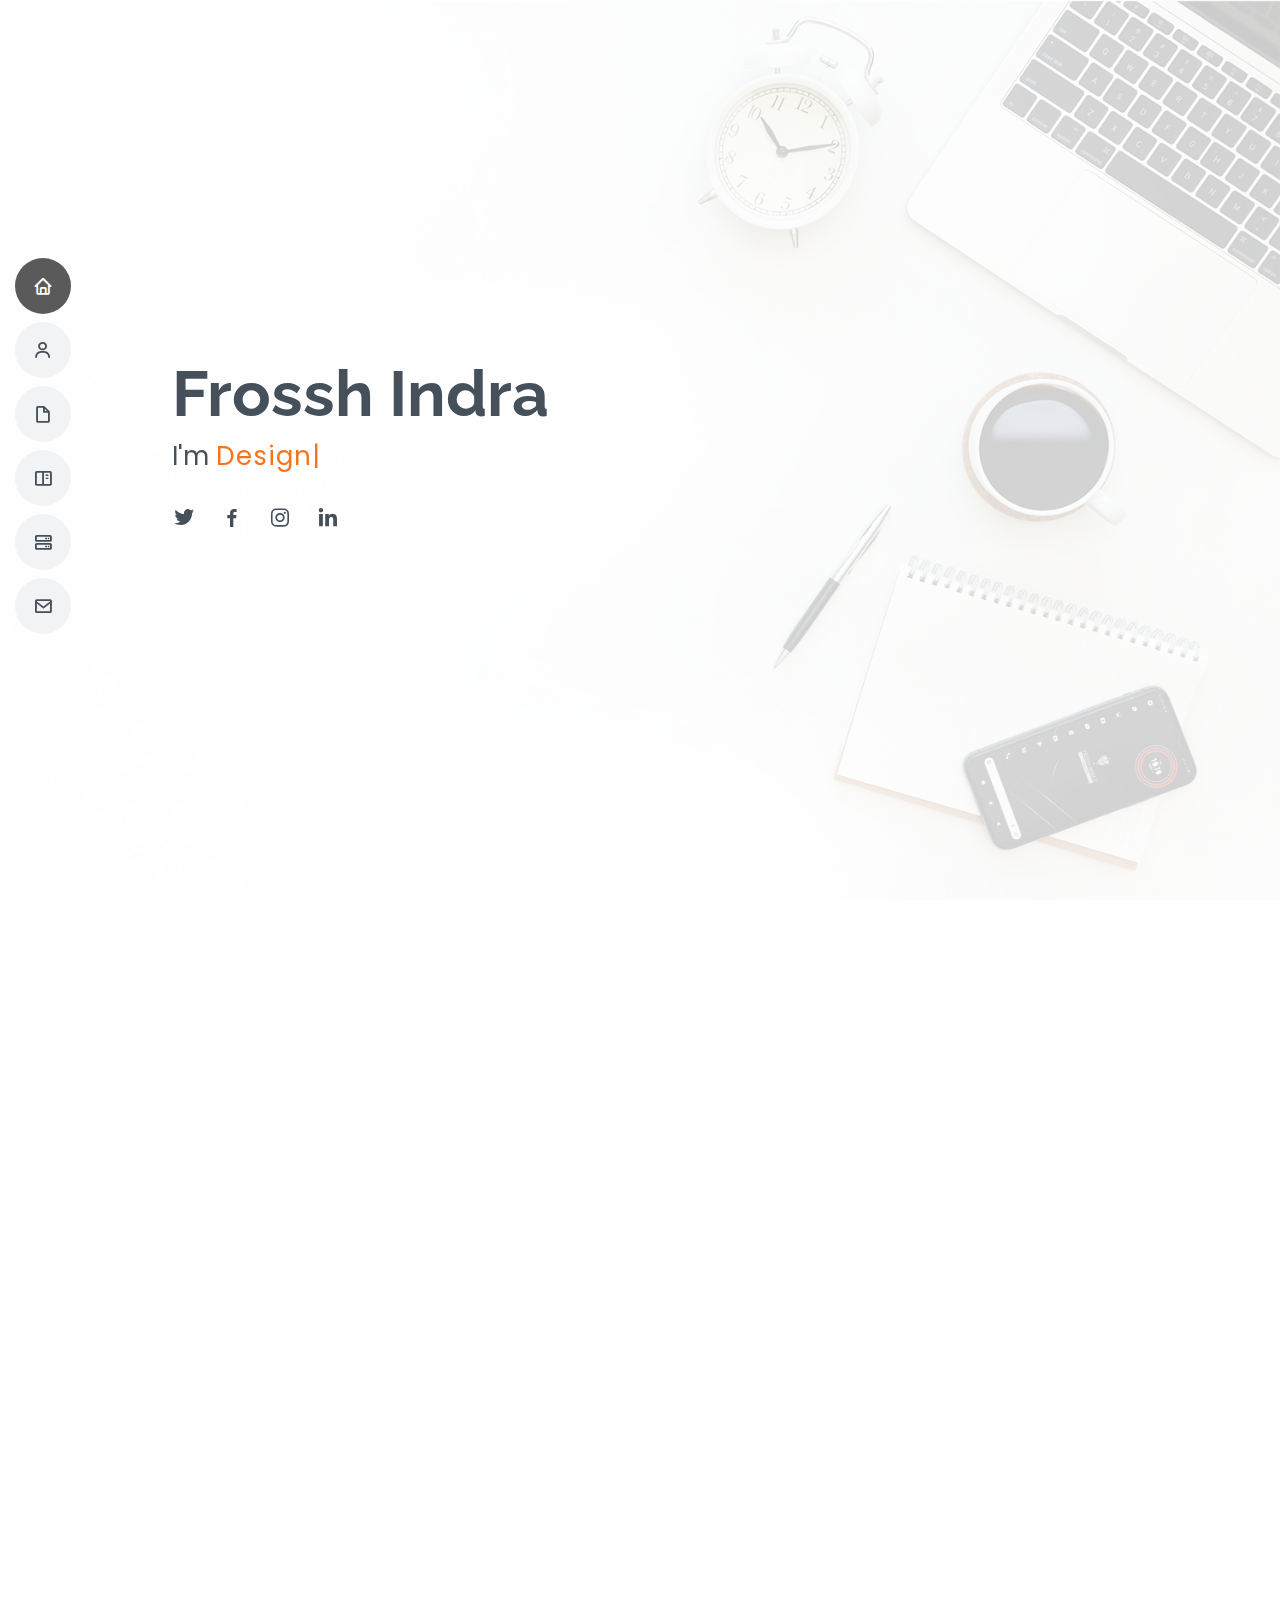
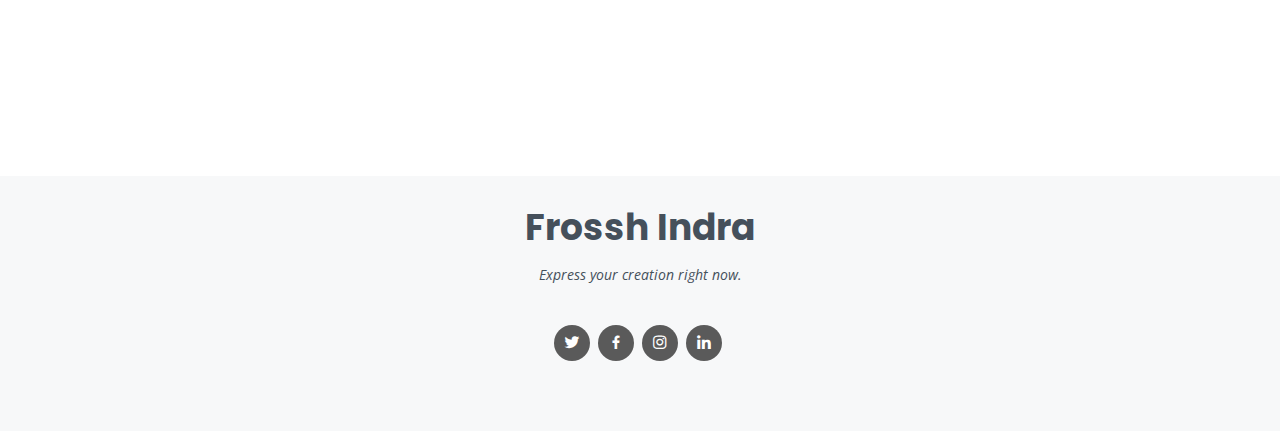
<file: Porta_indra/index.html>
<!DOCTYPE html>
<html lang="en">

<head>
  <meta charset="utf-8">
  <meta content="width=device-width, initial-scale=1.0" name="viewport">

  <title>MyResume Bootstrap Template - Index</title>
  <meta content="" name="description">
  <meta content="" name="keywords">

  <!-- Favicons -->
  <link href="assets/img/favicon.png" rel="icon">
  <link href="assets/img/apple-touch-icon.png" rel="apple-touch-icon">

  <!-- Google Fonts -->
  <link href="https://fonts.googleapis.com/css?family=Open+Sans:300,300i,400,400i,600,600i,700,700i|Raleway:300,300i,400,400i,500,500i,600,600i,700,700i|Poppins:300,300i,400,400i,500,500i,600,600i,700,700i" rel="stylesheet">

  <!-- Vendor CSS Files -->
  <link href="assets/vendor/aos/aos.css" rel="stylesheet">
  <link href="assets/vendor/bootstrap/css/bootstrap.min.css" rel="stylesheet">
  <link href="assets/vendor/bootstrap-icons/bootstrap-icons.css" rel="stylesheet">
  <link href="assets/vendor/boxicons/css/boxicons.min.css" rel="stylesheet">
  <link href="assets/vendor/glightbox/css/glightbox.min.css" rel="stylesheet">
  <link href="assets/vendor/swiper/swiper-bundle.min.css" rel="stylesheet">

  <!-- Template Main CSS File -->
  <link href="assets/css/style.css" rel="stylesheet">

  <!-- =======================================================
  * Template Name: MyResume
  * Updated: Mar 10 2023 with Bootstrap v5.2.3
  * Template URL: https://bootstrapmade.com/free-html-bootstrap-template-my-resume/
  * Author: BootstrapMade.com
  * License: https://bootstrapmade.com/license/
  ======================================================== -->
</head>

<body>

  <!-- ======= Mobile nav toggle button ======= -->
  <!-- <button type="button" class="mobile-nav-toggle d-xl-none"><i class="bi bi-list mobile-nav-toggle"></i></button> -->
  <i class="bi bi-list mobile-nav-toggle d-lg-none"></i>
  <!-- ======= Header ======= -->
  <header id="header" class="d-flex flex-column justify-content-center">

    <nav id="navbar" class="navbar nav-menu">
      <ul>
        <li><a href="#hero" class="nav-link scrollto active"><i class="bx bx-home"></i> <span>Home</span></a></li>
        <li><a href="#about" class="nav-link scrollto"><i class="bx bx-user"></i> <span>About</span></a></li>
        <li><a href="#resume" class="nav-link scrollto"><i class="bx bx-file-blank"></i> <span>Resume</span></a></li>
        <li><a href="#portfolio" class="nav-link scrollto"><i class="bx bx-book-content"></i> <span>Portfolio</span></a></li>
        <li><a href="#services" class="nav-link scrollto"><i class="bx bx-server"></i> <span>Services</span></a></li>
        <li><a href="#contact" class="nav-link scrollto"><i class="bx bx-envelope"></i> <span>Contact</span></a></li>
      </ul>
    </nav><!-- .nav-menu -->

  </header><!-- End Header -->

  <!-- ======= Hero Section ======= -->
  <section id="hero" class="d-flex flex-column justify-content-center">
    <div class="container" data-aos="zoom-in" data-aos-delay="100">
      <h1>Frossh Indra</h1>
      <p>I'm <span class="typed" data-typed-items="Designer, Web Developer, Freelancer, Photographer, Editor"></span></p>
      <div class="social-links">
        <a href="https://twitter.com/frossh_indra" class="twitter"><i class="bx bxl-twitter"></i></a>
        <a href="https://www.facebook.com/frossh.genso" class="facebook"><i class="bx bxl-facebook"></i></a>
        <a href="https://www.instagram.com/frossh_indra/" class="instagram"><i class="bx bxl-instagram"></i></a>
        <a href="https://www.linkedin.com/in/indra-wardhana-143040255" class="linkedin"><i class="bx bxl-linkedin"></i></a>
      </div>
    </div>
  </section><!-- End Hero -->

  <main id="main">

    <!-- ======= About Section ======= -->
    <section id="about" class="about">
      <div class="container" data-aos="fade-up">

        <div class="section-title">
          <h2>About</h2>
          <p>just an Graphic Designer who looking for a fun</p>
        </div>

        <div class="row">
          <div class="col-lg-4">
            <img src="assets/img/ps gw trnsprnt.png" class="img-fluid" alt="">
          </div>
          <div class="col-lg-8 pt-4 pt-lg-0 content">
            <h3>Graphic Designer &amp; Editor.</h3>
            <p class="fst-italic">
              My Name I Gusti Bagus Agung Alif Indra Wardhana. I love Arts, I started drawing from elementary school, starting from traditional drawings, and now I'm moving to digital and video
            </p>
            <div class="row">
              <div class="col-lg-6">
                <ul>
                  <li><i class="bi bi-chevron-right"></i> <strong>Birthday:</strong> <span>10 October 2002</span></li>
                  <li><i class="bi bi-chevron-right"></i> <strong>Website:</strong> <span>linktr.ee/@frossh_indra</span></li>
                  <li><i class="bi bi-chevron-right"></i> <strong>Phone:</strong> <span>+62 895 3370 5627 2</span></li>
                  <li><i class="bi bi-chevron-right"></i> <strong>City:</strong> <span>Surabaya, East Java, Indonesia</span></li>
                </ul>
              </div>
              <div class="col-lg-6">
                <ul>
                  <li><i class="bi bi-chevron-right"></i> <strong>Age:</strong> <span>20</span></li>
                  <li><i class="bi bi-chevron-right"></i> <strong>Degree:</strong> <span>Bachelor of Informatics</span></li>
                  <li><i class="bi bi-chevron-right"></i> <strong>PhEmailone:</strong> <span>indra.wardhana77@gmail.com</span></li>
                  <li><i class="bi bi-chevron-right"></i> <strong>Freelance:</strong> <span>Available</span></li>
                </ul>
              </div>
            </div>
            <p>
              I am a person who likes to work in silence, can learn things quickly. can work in a team or alone as long as the environment is calm. able to operate lots of editing application, especially those based on 2 dimensions.
            </p>
          </div>
        </div>

      </div>
    </section><!-- End About Section -->

    <!-- ======= Facts Section ======= -->
    <section id="facts" class="facts">
      <div class="container" data-aos="fade-up">

        <div class="section-title">
          <h2>Facts</h2>
          <p>The following is a summary of my work so far.</p>
        </div>

        <div class="row">

          <div class="col-lg-3 col-md-6">
            <div class="count-box">
              <i class="bi bi-emoji-smile"></i>
              <span data-purecounter-start="0" data-purecounter-end="221" data-purecounter-duration="1" class="purecounter"></span>
              <p>Happy Clients</p>
            </div>
          </div>

          <div class="col-lg-3 col-md-6 mt-5 mt-md-0">
            <div class="count-box">
              <i class="bi bi-journal-richtext"></i>
              <span data-purecounter-start="0" data-purecounter-end="1132" data-purecounter-duration="1" class="purecounter"></span>
              <p>Projects</p>
            </div>
          </div>

          <div class="col-lg-3 col-md-6 mt-5 mt-lg-0">
            <div class="count-box">
              <i class="bi bi-headset"></i>
              <span data-purecounter-start="0" data-purecounter-end="1220" data-purecounter-duration="1" class="purecounter"></span>
              <p>Hours Of Support</p>
            </div>
          </div>

          <div class="col-lg-3 col-md-6 mt-5 mt-lg-0">
            <div class="count-box">
              <i class="bi bi-award"></i>
              <span data-purecounter-start="0" data-purecounter-end="17" data-purecounter-duration="1" class="purecounter"></span>
              <p>Awards</p>
            </div>
          </div>

        </div>

      </div>
    </section><!-- End Facts Section -->

    <!-- ======= Skills Section ======= -->
    <section id="skills" class="skills section-bg">
      <div class="container" data-aos="fade-up">

        <div class="section-title">
          <h2>Skills</h2>
          <p>here is a percentage of my skills in running familiar design applications.</p>
        </div>

        <div class="row skills-content">

          <div class="col-lg-6">

            <div class="progress">
              <span class="skill">Photoshop <i class="val">98%</i></span>
              <div class="progress-bar-wrap">
                <div class="progress-bar" role="progressbar" aria-valuenow="98" aria-valuemin="0" aria-valuemax="100"></div>
              </div>
            </div>

            <div class="progress">
              <span class="skill">Premiere Pro <i class="val">90%</i></span>
              <div class="progress-bar-wrap">
                <div class="progress-bar" role="progressbar" aria-valuenow="90" aria-valuemin="0" aria-valuemax="100"></div>
              </div>
            </div>

            <div class="progress">
              <span class="skill">After Effect <i class="val">82%</i></span>
              <div class="progress-bar-wrap">
                <div class="progress-bar" role="progressbar" aria-valuenow="82" aria-valuemin="0" aria-valuemax="100"></div>
              </div>
            </div>

          </div>

          <div class="col-lg-6">

            <div class="progress">
              <span class="skill">Paint Tool SAI <i class="val">99%</i></span>
              <div class="progress-bar-wrap">
                <div class="progress-bar" role="progressbar" aria-valuenow="99" aria-valuemin="0" aria-valuemax="100"></div>
              </div>
            </div>

            <div class="progress">
              <span class="skill">WordPress/Berdu <i class="val">90%</i></span>
              <div class="progress-bar-wrap">
                <div class="progress-bar" role="progressbar" aria-valuenow="90" aria-valuemin="0" aria-valuemax="100"></div>
              </div>
            </div>

            <div class="progress">
              <span class="skill">Java-Based Programs <i class="val">55%</i></span>
              <div class="progress-bar-wrap">
                <div class="progress-bar" role="progressbar" aria-valuenow="55" aria-valuemin="0" aria-valuemax="100"></div>
              </div>
            </div>

          </div>

        </div>

      </div>
    </section><!-- End Skills Section -->

    <!-- ======= Resume Section ======= -->
    <section id="resume" class="resume">
      <div class="container" data-aos="fade-up">

        <div class="section-title">
          <h2>Resume</h2>
          <p></p>
        </div>

        <div class="row">
          <div class="col-lg-6">
            <h3 class="resume-title">Sumary</h3>
            <div class="resume-item pb-0">
              <h4>I Gusti Indra (Frossh Indra)</h4> 
              <p><em>Innovative and deadline-driven Graphic Designer with planty years of experience designing and developing user-centered Digital Editing material from initial concept to final.</em></p>
              <ul>
                <li>Surabaya, East Java, Id</li>
                <li>(+62) 8953 3705 6272</li>
                <li>indra.wardhana77@gmail.com</li>
              </ul>
            </div>

            <h3 class="resume-title">Education</h3>
            <div class="resume-item">
              <h4>bachelor of Informatics &amp; Graphic Design</h4>
              <h5>2020 - 2024</h5>
              <p><em>LP3I College Sidoarjo</em></p>
              <p>here I entered in the Visual Multimedia Communication (CMC) major. I studied and improved my design basis, topology, typography, editing as well as modeling.</p>
            </div>
            <div class="resume-item">
              <h4>MultiMedia Major &amp; Graphic Design</h4>
              <h5>2017 - 2019</h5>
              <p><em>SMKS PGRI 2 Sidoarjo</em></p>
              <p>here i learn the basic of design, and operate digital software that familiar for designer, like Adobe, Corel, and Autodesk Programs </p>
            </div>
          </div>
          <div class="col-lg-6">
            <h3 class="resume-title">Work Experience</h3>
            <div class="resume-item">
              <h4>Head Editor of News and Broadcasting</h4>
              <h5>2022 - Present</h5>
              <p><em>JAVAS.TV </em></p>
              <ul>
                <li>Develop and Edits News Video</li>
                <li>Create bumper footage </li>
                <li>Create customable flyers</li>
                <li>Manage the website of Javas.tv</li>
              </ul>
            </div>
            <div class="resume-item">
              <h4>Graphic Editor</h4>
              <h5>2022 (Internship)</h5>
              <p><em>INews tv, MNC Company Group</em></p>
              <ul>
                <li>Develop and Edits News Video</li>
                <li>Create bumper footage </li>
                <li>Create customable flyers</li>
                <li>Manage the Streaming Screen of Inews</li>
              </ul>
            </div>
            <div class="resume-item">
              <h4>Graphic design specialist</h4>
              <h5>2018 - 2020</h5>
              <p><em>Creativa Studio, Gedangan</em></p>
              <ul>
                <li>Shot video and picture footage</li>
                <li>Edit the aftershot video</li>
                <li>Set the tools as well</li>
              </ul>
            </div>
          </div>
        </div>

      </div>
    </section><!-- End Resume Section -->

    <!-- ======= Portfolio Section ======= -->
    <section id="portfolio" class="portfolio section-bg">
      <div class="container" data-aos="fade-up">

        <div class="section-title">
          <h2>Portfolio</h2>
          <p></p>
        </div>

        <div class="row">
          <div class="col-lg-12 d-flex justify-content-center" data-aos="fade-up" data-aos-delay="100">
            <ul id="portfolio-flters">
              <li data-filter="*" class="filter-active">All</li>
              <li data-filter=".filter-app">Logo</li>
              <li data-filter=".filter-card">Illustration</li>
              <li data-filter=".filter-web">Web Design</li>
            </ul>
          </div>
        </div>

        <div class="row portfolio-container" data-aos="fade-up" data-aos-delay="200">

          <div class="col-lg-4 col-md-6 portfolio-item filter-app">
            <div class="portfolio-wrap">
              <img src="assets/img/portfolio/logo.png" class="img-fluid" alt="">
              <div class="portfolio-info">
                <h4>Gusti Indra - Logo</h4>
                <p>Logo</p>
                <div class="portfolio-links">
                  <a href="assets/img/portfolio/logo.png" data-gallery="portfolioGallery" class="portfolio-lightbox" title="Gusti Indra - Logo"><i class="bx bx-plus"></i></a>
                  <a href="portfolio-details.html" data-glightbox="type: external" title="Portfolio Details"><i class="bx bx-link"></i></a>
                </div>
              </div>
            </div>
          </div>

          <div class="col-lg-4 col-md-6 portfolio-item filter-card">
            <div class="portfolio-wrap">
              <img src="assets/img/portfolio/renkomari1.png" class="img-fluid" alt="">
              <div class="portfolio-info">
                <h4>Renko & Maribel</h4>
                <p>Illustration</p>
                <div class="portfolio-links">
                  <a href="assets/img/portfolio/renkomari1.png" data-gallery="portfolioGallery" class="portfolio-lightbox" title="Renko & Maribel Fanart"><i class="bx bx-plus"></i></a>
                  <a href="portfolio-details.html" data-glightbox="type: external" title="Portfolio Details"><i class="bx bx-link"></i></a>
                </div>
              </div>
            </div>
          </div>

          <div class="col-lg-4 col-md-6 portfolio-item filter-app">
            <div class="portfolio-wrap">
              <img src="assets/img/portfolio/Z-log_4.png" class="img-fluid" alt="">
              <div class="portfolio-info">
                <h4>Mouz Arts - Logo</h4>
                <p>logo</p>
                <div class="portfolio-links">
                  <a href="assets/img/portfolio/Z-log_4.png" data-gallery="portfolioGallery" class="portfolio-lightbox" title="Mouz Arts"><i class="bx bx-plus"></i></a>
                  <a href="portfolio-details.html" data-glightbox="type: external" title="Portfolio Details"><i class="bx bx-link"></i></a>
                </div>
              </div>
            </div>
          </div>

          <div class="col-lg-4 col-md-6 portfolio-item filter-app">
            <div class="portfolio-wrap">
              <img src="assets/img/portfolio/NODUSTOLENS-__.png" class="img-fluid" alt="">
              <div class="portfolio-info">
                <h4>Nodus Tollens</h4>
                <p>logo</p>
                <div class="portfolio-links">
                  <a href="assets/img/portfolio/NODUSTOLENS-__.png" data-gallery="portfolioGallery" class="portfolio-lightbox" title="Nodus Tollens"><i class="bx bx-plus"></i></a>
                  <a href="portfolio-details.html" data-glightbox="type: external" title="Portfolio Details"><i class="bx bx-link"></i></a>
                </div>
              </div>
            </div>
          </div>          

          <div class="col-lg-4 col-md-6 portfolio-item filter-card">
            <div class="portfolio-wrap">
              <img src="assets/img/portfolio/vmcs.png" class="img-fluid" alt="">
              <div class="portfolio-info">
                <h4>VMC Team</h4>
                <p>Illustration</p>
                <div class="portfolio-links">
                  <a href="assets/img/portfolio/vmcs.png" data-gallery="portfolioGallery" class="portfolio-lightbox" title="VMC Class"><i class="bx bx-plus"></i></a>
                  <a href="portfolio-details.html" data-glightbox="type: external" title="Portfolio Details"><i class="bx bx-link"></i></a>
                </div>
              </div>
            </div>
          </div>

          <div class="col-lg-4 col-md-6 portfolio-item filter-card">
            <div class="portfolio-wrap">
              <img src="assets/img/portfolio/arien.png" class="img-fluid" alt="">
              <div class="portfolio-info">
                <h4>Arien - OC</h4>
                <p>Illustration</p>
                <div class="portfolio-links">
                  <a href="assets/img/portfolio/arien.png" data-gallery="portfolioGallery" class="portfolio-lightbox" title="Arien - OC"><i class="bx bx-plus"></i></a>
                  <a href="portfolio-details.html" data-glightbox="type: external" title="Portfolio Details"><i class="bx bx-link"></i></a>
                </div>
              </div>
            </div>
          </div>

          <div class="col-lg-4 col-md-6 portfolio-item filter-web">
            <div class="portfolio-wrap">
              <img src="assets/img/portfolio/Screenshot (146).png" class="img-fluid" alt="">
              <div class="portfolio-info">
                <h4>Decomfort</h4>
                <p>Web Design</p>
                <div class="portfolio-links">
                  <a href="assets/img/portfolio/Screenshot (146).png" data-gallery="portfolioGallery" class="portfolio-lightbox" title="Decomfort.me"><i class="bx bx-plus"></i></a>
                  <a href="portfolio-details.html" data-glightbox="type: external" title="Portfolio Details"><i class="bx bx-link"></i></a>
                </div>
              </div>
            </div>
          </div>

          <div class="col-lg-4 col-md-6 portfolio-item filter-web">
            <div class="portfolio-wrap">
              <img src="assets/img/portfolio/Screenshot (194).png" class="img-fluid" alt="">
              <div class="portfolio-info">
                <h4>Javas tv</h4>
                <p>Web Design</p>
                <div class="portfolio-links">
                  <a href="assets/img/portfolio/Screenshot (194).png" data-gallery="portfolioGallery" class="portfolio-lightbox" title="Javas.tv"><i class="bx bx-plus"></i></a>
                  <a href="portfolio-details.html" data-glightbox="type: external" title="Portfolio Details"><i class="bx bx-link"></i></a>
                </div>
              </div>
            </div>
          </div>

          <div class="col-lg-4 col-md-6 portfolio-item filter-web">
            <div class="portfolio-wrap">
              <img src="assets/img/portfolio/Screenshot (147).png" class="img-fluid" alt="">
              <div class="portfolio-info">
                <h4>Arsy Organik</h4>
                <p>Web Design</p>
                <div class="portfolio-links">
                  <a href="assets/img/portfolio/Screenshot (147).png" data-gallery="portfolioGallery" class="portfolio-lightbox" title="Arsyorganik.xyz"><i class="bx bx-plus"></i></a>
                  <a href="portfolio-details.html" data-glightbox="type: external" title="Portfolio Details"><i class="bx bx-link"></i></a>
                </div>
              </div>
            </div>
          </div>

        </div>

      </div>
    </section><!-- End Portfolio Section -->

    <!-- ======= Services Section ======= -->
    <section id="services" class="services">
      <div class="container" data-aos="fade-up">

        <div class="section-title">
          <h2>Services</h2>
          <p></p>
        </div>

        <div class="row">

          <div class="col-lg-4 col-md-6 d-flex align-items-stretch" data-aos="zoom-in" data-aos-delay="100">
            <div class="icon-box iconbox-blue">
              <div class="icon">
                <svg width="100" height="100" viewBox="0 0 600 600" xmlns="http://www.w3.org/2000/svg">
                  <path stroke="none" stroke-width="0" fill="#f5f5f5" d="M300,521.0016835830174C376.1290562159157,517.8887921683347,466.0731472004068,529.7835943286574,510.70327084640275,468.03025145048787C554.3714126377745,407.6079735673963,508.03601936045806,328.9844924480964,491.2728898941984,256.3432110539036C474.5976632858925,184.082847569629,479.9380746630129,96.60480741107993,416.23090153303,58.64404602377083C348.86323505073057,18.502131276798302,261.93793281208167,40.57373210992963,193.5410806939664,78.93577620505333C130.42746243093433,114.334589627462,98.30271207620316,179.96522072025542,76.75703585869454,249.04625023123273C51.97151888228291,328.5150500222984,13.704378332031375,421.85034740162234,66.52175969318436,486.19268352777647C119.04800174914682,550.1803526380478,217.28368757567262,524.383925680826,300,521.0016835830174"></path>
                </svg>
                <i class="bx bxl-dribbble"></i>
              </div>
              <h4><a href="">Fun</a></h4>
              <p>We Provide a trendy and cool design</p>
            </div>
          </div>

          <div class="col-lg-4 col-md-6 d-flex align-items-stretch mt-4 mt-md-0" data-aos="zoom-in" data-aos-delay="200">
            <div class="icon-box iconbox-orange ">
              <div class="icon">
                <svg width="100" height="100" viewBox="0 0 600 600" xmlns="http://www.w3.org/2000/svg">
                  <path stroke="none" stroke-width="0" fill="#f5f5f5" d="M300,582.0697525312426C382.5290701553225,586.8405444964366,449.9789794690241,525.3245884688669,502.5850820975895,461.55621195738473C556.606425686781,396.0723002908107,615.8543463187945,314.28637112970534,586.6730223649479,234.56875336149918C558.9533121215079,158.8439757836574,454.9685369536778,164.00468322053177,381.49747125262974,130.76875717737553C312.15926192815925,99.40240125094834,248.97055460311594,18.661163978235184,179.8680185752513,50.54337015887873C110.5421016452524,82.52863877960104,119.82277516462835,180.83849132639028,109.12597500060166,256.43424936330496C100.08760227029461,320.3096726198365,92.17705696193138,384.0621239912766,124.79988738764834,439.7174275375508C164.83382741302287,508.01625554203684,220.96474134820875,577.5009287672846,300,582.0697525312426"></path>
                </svg>
                <i class="bx bx-file"></i>
              </div>
              <h4><a href="">Formats</a></h4>
              <p>You can choose format of the file in section</p>
            </div>
          </div>

          <div class="col-lg-4 col-md-6 d-flex align-items-stretch mt-4 mt-lg-0" data-aos="zoom-in" data-aos-delay="300">
            <div class="icon-box iconbox-pink">
              <div class="icon">
                <svg width="100" height="100" viewBox="0 0 600 600" xmlns="http://www.w3.org/2000/svg">
                  <path stroke="none" stroke-width="0" fill="#f5f5f5" d="M300,541.5067337569781C382.14930387511276,545.0595476570109,479.8736841581634,548.3450877840088,526.4010558755058,480.5488172755941C571.5218469581645,414.80211281144784,517.5187510058486,332.0715597781072,496.52539010469104,255.14436215662573C477.37192572678356,184.95920475031193,473.57363656557914,105.61284051026155,413.0603344069578,65.22779650032875C343.27470386102294,18.654635553484475,251.2091493199835,5.337323636656869,175.0934190732945,40.62881213300186C97.87086631185822,76.43348514350839,51.98124368387456,156.15599469081315,36.44837278890362,239.84606092416172C21.716077023791087,319.22268207091537,43.775223500013084,401.1760424656574,96.891909868211,461.97329694683043C147.22146801428983,519.5804099606455,223.5754009179313,538.201503339737,300,541.5067337569781"></path>
                </svg>
                <i class="bx bx-tachometer"></i>
              </div>
              <h4><a href="">Quick</a></h4>
              <p>Tired of waiting? no problem!</p>
            </div>
          </div>

          <div class="col-lg-4 col-md-6 d-flex align-items-stretch mt-4" data-aos="zoom-in" data-aos-delay="100">
            <div class="icon-box iconbox-yellow">
              <div class="icon">
                <svg width="100" height="100" viewBox="0 0 600 600" xmlns="http://www.w3.org/2000/svg">
                  <path stroke="none" stroke-width="0" fill="#f5f5f5" d="M300,503.46388370962813C374.79870501325706,506.71871716319447,464.8034551963731,527.1746412648533,510.4981551193396,467.86667711651364C555.9287308511215,408.9015244558933,512.6030010748507,327.5744911775523,490.211057578863,256.5855673507754C471.097692560561,195.9906835881958,447.69079081568157,138.11976852964426,395.19560036434837,102.3242989838813C329.3053358748298,57.3949838291264,248.02791733380457,8.279543830951368,175.87071277845988,42.242879143198664C103.41431057327972,76.34704239035025,93.79494320519305,170.9812938413882,81.28167332365135,250.07896920659033C70.17666984294237,320.27484674793965,64.84698225790005,396.69656628748305,111.28512138212992,450.4950937839243C156.20124167950087,502.5303643271138,231.32542653798444,500.4755392045468,300,503.46388370962813"></path>
                </svg>
                <i class="bx bx-layer"></i>
              </div>
              <h4><a href="">Customable</a></h4>
              <p>we also provides you customable files</p>
            </div>
          </div>

          <div class="col-lg-4 col-md-6 d-flex align-items-stretch mt-4" data-aos="zoom-in" data-aos-delay="200">
            <div class="icon-box iconbox-red">
              <div class="icon">
                <svg width="100" height="100" viewBox="0 0 600 600" xmlns="http://www.w3.org/2000/svg">
                  <path stroke="none" stroke-width="0" fill="#f5f5f5" d="M300,532.3542879108572C369.38199826031484,532.3153073249985,429.10787420159085,491.63046689027357,474.5244479745417,439.17860296908856C522.8885846962883,383.3225815378663,569.1668002868075,314.3205725914397,550.7432151929288,242.7694973846089C532.6665558377875,172.5657663291529,456.2379748765914,142.6223662098291,390.3689995646985,112.34683881706744C326.66090330228417,83.06452184765237,258.84405631176094,53.51806209861945,193.32584062364296,78.48882559362697C121.61183558270385,105.82097193414197,62.805066853699245,167.19869350419734,48.57481801355237,242.6138429142374C34.843463184063346,315.3850353017275,76.69343916112496,383.4422959591041,125.22947124332185,439.3748458443577C170.7312796277747,491.8107796887764,230.57421082200815,532.3932930995766,300,532.3542879108572"></path>
                </svg>
                <i class="bx bx-slideshow"></i>
              </div>
              <h4><a href="">Preview</a></h4>
              <p>Before payment, we give you watermarked file as preview</p>
            </div>
          </div>

          <div class="col-lg-4 col-md-6 d-flex align-items-stretch mt-4" data-aos="zoom-in" data-aos-delay="300">
            <div class="icon-box iconbox-teal">
              <div class="icon">
                <svg width="100" height="100" viewBox="0 0 600 600" xmlns="http://www.w3.org/2000/svg">
                  <path stroke="none" stroke-width="0" fill="#f5f5f5" d="M300,566.797414625762C385.7384707136149,576.1784315230908,478.7894351017131,552.8928747891023,531.9192734346935,484.94944893311C584.6109503024035,417.5663521118492,582.489472248146,322.67544863468447,553.9536738515405,242.03673114598146C529.1557734026468,171.96086150256528,465.24506316201064,127.66468636344209,395.9583748389544,100.7403814666027C334.2173773831606,76.7482773500951,269.4350130405921,84.62216499799875,207.1952322260088,107.2889140133804C132.92018162631612,134.33871894543012,41.79353780512637,160.00259165414826,22.644507872594943,236.69541883565114C3.319112789854554,314.0945973066697,72.72355303640163,379.243833228382,124.04198916343866,440.3218312028393C172.9286146004772,498.5055451809895,224.45579914871206,558.5317968840102,300,566.797414625762"></path>
                </svg>
                <i class="bx bx-arch"></i>
              </div>
              <h4><a href="">Good pricing</a></h4>
              <p>and last, we give you an affordable prices</p>
            </div>
          </div>

        </div>

      </div>
    </section><!-- End Services Section -->

    <!-- ======= Testimonials Section ======= -->
    <section id="testimonials" class="testimonials section-bg">
      <div class="container" data-aos="fade-up">

        <div class="section-title">
          <h2>Testimonials</h2>
        </div>

        <div class="testimonials-slider swiper" data-aos="fade-up" data-aos-delay="100">
          <div class="swiper-wrapper">

            <div class="swiper-slide">
              <div class="testimonial-item">
                <img src="assets/img/testimonials/rudi - Copy.jpeg" class="testimonial-img" alt="">
                <h3>Rudi Wimcycle</h3>
                <h4>Anak Resing</h4>
                <p>
                  <i class="bx bxs-quote-alt-left quote-icon-left"></i>
                  Ngeng.... Mberrrr, Vario saya rasa Hayabusa.
                  <i class="bx bxs-quote-alt-right quote-icon-right"></i>
                </p>
              </div>
            </div><!-- End testimonial item -->

            <div class="swiper-slide">
              <div class="testimonial-item">
                <img src="assets/img/testimonials/samsul.png" class="testimonial-img" alt="">
                <h3>Samsul Kopling</h3>
                <h4>Pembalap Gelap Mandalika</h4>
                <p>
                  <i class="bx bxs-quote-alt-left quote-icon-left"></i>
                  Bensin Habis.
                  <i class="bx bxs-quote-alt-right quote-icon-right"></i>
                </p>
              </div>
            </div><!-- End testimonial item -->

            <div class="swiper-slide">
              <div class="testimonial-item">
                <img src="assets/img/testimonials/reza.jpg" class="testimonial-img" alt="">
                <h3>Reza Kecap</h3>
                <h4>Atlet MMA</h4>
                <p>
                  <i class="bx bxs-quote-alt-left quote-icon-left"></i>
                  Item banget Anjirr.
                  <i class="bx bxs-quote-alt-right quote-icon-right"></i>
                </p>
              </div>
            </div><!-- End testimonial item -->

            <div class="swiper-slide">
              <div class="testimonial-item">
                <img src="assets/img/testimonials/arif.jpg" class="testimonial-img" alt="">
                <h3>Arif</h3>
                <h4>Ice Skater</h4>
                <p>
                  <i class="bx bxs-quote-alt-left quote-icon-left"></i>
                  Meluncurr~.
                  <i class="bx bxs-quote-alt-right quote-icon-right"></i>
                </p>
              </div>
            </div><!-- End testimonial item -->

          </div>
          <div class="swiper-pagination"></div>
        </div>

      </div>
    </section><!-- End Testimonials Section -->

    <!-- ======= Contact Section ======= -->
    <section id="contact" class="contact">
      <div class="container" data-aos="fade-up">

        <div class="section-title">
          <h2>Contact</h2>
        </div>

        <div class="row mt-1">

          <div class="col-lg-4">
            <div class="info">
              <div class="address">
                <i class="bi bi-geo-alt"></i>
                <h4>Location:</h4>
                <p>A108 Adam Street, New York, NY 535022</p>
              </div>

              <div class="email">
                <i class="bi bi-envelope"></i>
                <h4>Email:</h4>
                <p>info@example.com</p>
              </div>

              <div class="phone">
                <i class="bi bi-phone"></i>
                <h4>Call:</h4>
                <p>+1 5589 55488 55s</p>
              </div>

            </div>

          </div>

          <div class="col-lg-8 mt-5 mt-lg-0">

            <form action="forms/contact.php" method="post" role="form" class="php-email-form">
              <div class="row">
                <div class="col-md-6 form-group">
                  <input type="text" name="name" class="form-control" id="name" placeholder="Your Name" required>
                </div>
                <div class="col-md-6 form-group mt-3 mt-md-0">
                  <input type="email" class="form-control" name="email" id="email" placeholder="Your Email" required>
                </div>
              </div>
              <div class="form-group mt-3">
                <input type="text" class="form-control" name="subject" id="subject" placeholder="Subject" required>
              </div>
              <div class="form-group mt-3">
                <textarea class="form-control" name="message" rows="5" placeholder="Message" required></textarea>
              </div>
              <div class="my-3">
                <div class="loading">Loading</div>
                <div class="error-message"></div>
                <div class="sent-message">Your message has been sent. Thank you!</div>
              </div>
              <div class="text-center"><button type="submit">Send Message</button></div>
            </form>

          </div>

        </div>

      </div>
    </section><!-- End Contact Section -->

  </main><!-- End #main -->

  <!-- ======= Footer ======= -->
  <footer id="footer">
    <div class="container">
      <h3>Frossh Indra</h3>
      <p>Express your creation right now.</p>
      <div class="social-links">
        <a href="https://twitter.com/frossh_indra" class="twitter"><i class="bx bxl-twitter"></i></a>
        <a href="https://www.facebook.com/frossh.genso" class="facebook"><i class="bx bxl-facebook"></i></a>
        <a href="https://www.instagram.com/frossh_indra/" class="instagram"><i class="bx bxl-instagram"></i></a>
        <a href="https://www.linkedin.com/in/indra-wardhana-143040255" class="linkedin"><i class="bx bxl-linkedin"></i></a>
      </div>
  </footer><!-- End Footer -->

  <div id="preloader"></div>
  <a href="#" class="back-to-top d-flex align-items-center justify-content-center"><i class="bi bi-arrow-up-short"></i></a>

  <!-- Vendor JS Files -->
  <script src="assets/vendor/purecounter/purecounter_vanilla.js"></script>
  <script src="assets/vendor/aos/aos.js"></script>
  <script src="assets/vendor/bootstrap/js/bootstrap.bundle.min.js"></script>
  <script src="assets/vendor/glightbox/js/glightbox.min.js"></script>
  <script src="assets/vendor/isotope-layout/isotope.pkgd.min.js"></script>
  <script src="assets/vendor/swiper/swiper-bundle.min.js"></script>
  <script src="assets/vendor/typed.js/typed.min.js"></script>
  <script src="assets/vendor/waypoints/noframework.waypoints.js"></script>
  <script src="assets/vendor/php-email-form/validate.js"></script>

  <!-- Template Main JS File -->
  <script src="assets/js/main.js"></script>

</body>

</html>
</file>
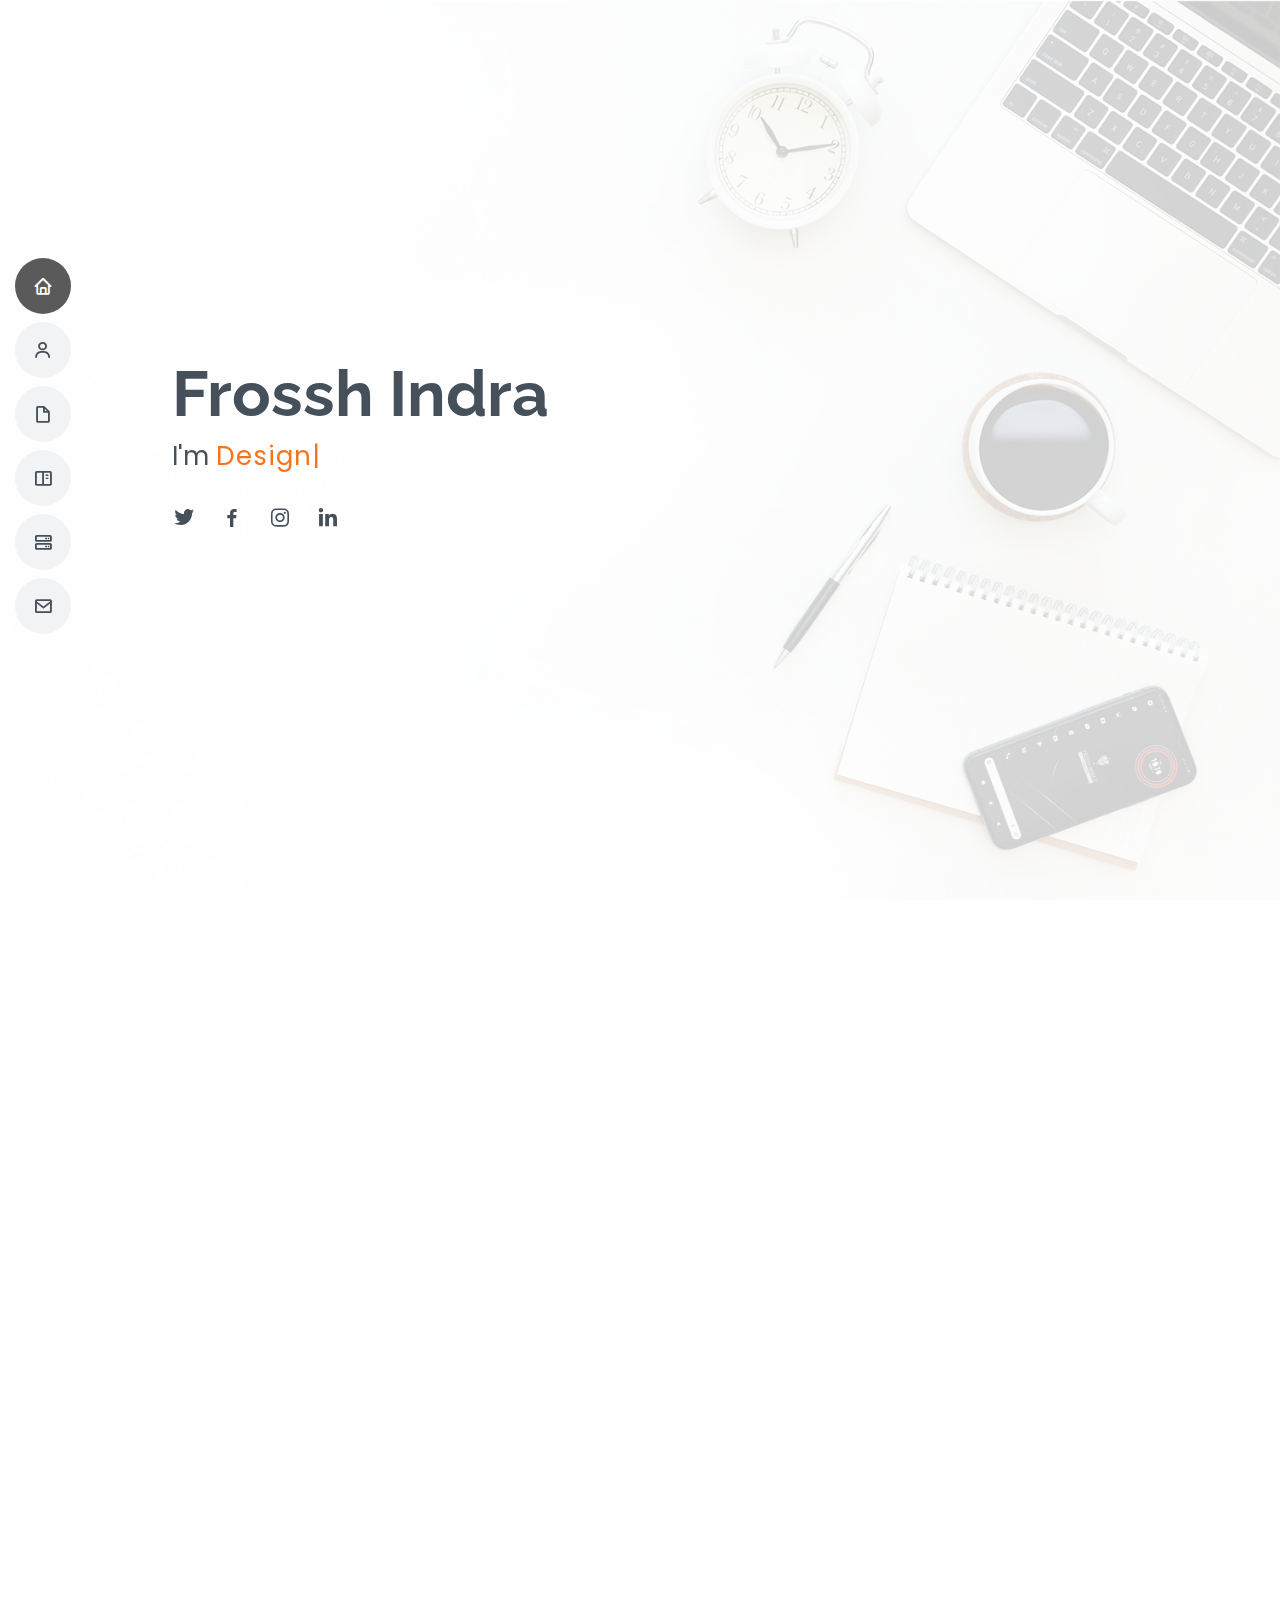
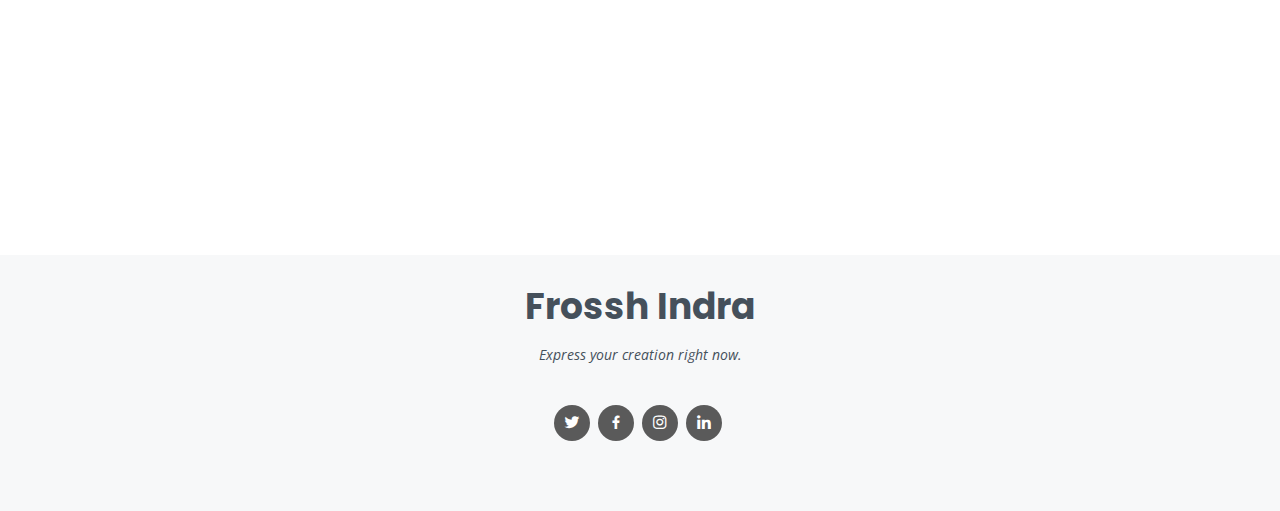
<file: Portofolio_indra/index.html>
<!DOCTYPE html>
<html lang="en">

<head>
  <meta charset="utf-8">
  <meta content="width=device-width, initial-scale=1.0" name="viewport">

  <title>MyResume Bootstrap Template - Index</title>
  <meta content="" name="description">
  <meta content="" name="keywords">

  <!-- Favicons -->
  <link href="assets/img/favicon.png" rel="icon">
  <link href="assets/img/apple-touch-icon.png" rel="apple-touch-icon">

  <!-- Google Fonts -->
  <link href="https://fonts.googleapis.com/css?family=Open+Sans:300,300i,400,400i,600,600i,700,700i|Raleway:300,300i,400,400i,500,500i,600,600i,700,700i|Poppins:300,300i,400,400i,500,500i,600,600i,700,700i" rel="stylesheet">

  <!-- Vendor CSS Files -->
  <link href="assets/vendor/aos/aos.css" rel="stylesheet">
  <link href="assets/vendor/bootstrap/css/bootstrap.min.css" rel="stylesheet">
  <link href="assets/vendor/bootstrap-icons/bootstrap-icons.css" rel="stylesheet">
  <link href="assets/vendor/boxicons/css/boxicons.min.css" rel="stylesheet">
  <link href="assets/vendor/glightbox/css/glightbox.min.css" rel="stylesheet">
  <link href="assets/vendor/swiper/swiper-bundle.min.css" rel="stylesheet">

  <!-- Template Main CSS File -->
  <link href="assets/css/style.css" rel="stylesheet">

  <!-- =======================================================
  * Template Name: MyResume
  * Updated: Mar 10 2023 with Bootstrap v5.2.3
  * Template URL: https://bootstrapmade.com/free-html-bootstrap-template-my-resume/
  * Author: BootstrapMade.com
  * License: https://bootstrapmade.com/license/
  ======================================================== -->
</head>

<body>

  <!-- ======= Mobile nav toggle button ======= -->
  <!-- <button type="button" class="mobile-nav-toggle d-xl-none"><i class="bi bi-list mobile-nav-toggle"></i></button> -->
  <i class="bi bi-list mobile-nav-toggle d-lg-none"></i>
  <!-- ======= Header ======= -->
  <header id="header" class="d-flex flex-column justify-content-center">

    <nav id="navbar" class="navbar nav-menu">
      <ul>
        <li><a href="#hero" class="nav-link scrollto active"><i class="bx bx-home"></i> <span>Home</span></a></li>
        <li><a href="#about" class="nav-link scrollto"><i class="bx bx-user"></i> <span>About</span></a></li>
        <li><a href="#resume" class="nav-link scrollto"><i class="bx bx-file-blank"></i> <span>Resume</span></a></li>
        <li><a href="#portfolio" class="nav-link scrollto"><i class="bx bx-book-content"></i> <span>Portfolio</span></a></li>
        <li><a href="#services" class="nav-link scrollto"><i class="bx bx-server"></i> <span>Services</span></a></li>
        <li><a href="#contact" class="nav-link scrollto"><i class="bx bx-envelope"></i> <span>Contact</span></a></li>
      </ul>
    </nav><!-- .nav-menu -->

  </header><!-- End Header -->

  <!-- ======= Hero Section ======= -->
  <section id="hero" class="d-flex flex-column justify-content-center">
    <div class="container" data-aos="zoom-in" data-aos-delay="100">
      <h1>Frossh Indra</h1>
      <p>I'm <span class="typed" data-typed-items="Designer, Web Developer, Freelancer, Photographer, Editor"></span></p>
      <div class="social-links">
        <a href="https://twitter.com/frossh_indra" class="twitter"><i class="bx bxl-twitter"></i></a>
        <a href="https://www.facebook.com/frossh.genso" class="facebook"><i class="bx bxl-facebook"></i></a>
        <a href="https://www.instagram.com/frossh_indra/" class="instagram"><i class="bx bxl-instagram"></i></a>
        <a href="https://www.linkedin.com/in/indra-wardhana-143040255" class="linkedin"><i class="bx bxl-linkedin"></i></a>
      </div>
    </div>
  </section><!-- End Hero -->

  <main id="main">

    <!-- ======= About Section ======= -->
    <section id="about" class="about">
      <div class="container" data-aos="fade-up">

        <div class="section-title">
          <h2>About</h2>
          <p>just an Graphic Designer who looking for a fun</p>
        </div>

        <div class="row">
          <div class="col-lg-4">
            <img src="assets/img/ps gw trnsprnt.png" class="img-fluid" alt="">
          </div>
          <div class="col-lg-8 pt-4 pt-lg-0 content">
            <h3>Graphic Designer &amp; Editor.</h3>
            <p class="fst-italic">
              My Name I Gusti Bagus Agung Alif Indra Wardhana. I love Arts, I started drawing from elementary school, starting from traditional drawings, and now I'm moving to digital and video
            </p>
            <div class="row">
              <div class="col-lg-6">
                <ul>
                  <li><i class="bi bi-chevron-right"></i> <strong>Birthday:</strong> <span>10 October 2002</span></li>
                  <li><i class="bi bi-chevron-right"></i> <strong>Website:</strong> <span>linktr.ee/@frossh_indra</span></li>
                  <li><i class="bi bi-chevron-right"></i> <strong>Phone:</strong> <span>+62 895 3370 5627 2</span></li>
                  <li><i class="bi bi-chevron-right"></i> <strong>City:</strong> <span>Surabaya, East Java, Indonesia</span></li>
                </ul>
              </div>
              <div class="col-lg-6">
                <ul>
                  <li><i class="bi bi-chevron-right"></i> <strong>Age:</strong> <span>20</span></li>
                  <li><i class="bi bi-chevron-right"></i> <strong>Degree:</strong> <span>Bachelor of Informatics</span></li>
                  <li><i class="bi bi-chevron-right"></i> <strong>PhEmailone:</strong> <span>indra.wardhana77@gmail.com</span></li>
                  <li><i class="bi bi-chevron-right"></i> <strong>Freelance:</strong> <span>Available</span></li>
                </ul>
              </div>
            </div>
            <p>
              I am a person who likes to work in silence, can learn things quickly. can work in a team or alone as long as the environment is calm. able to operate lots of editing application, especially those based on 2 dimensions.
            </p>
          </div>
        </div>

      </div>
    </section><!-- End About Section -->

    <!-- ======= Facts Section ======= -->
    <section id="facts" class="facts">
      <div class="container" data-aos="fade-up">

        <div class="section-title">
          <h2>Facts</h2>
          <p>The following is a summary of my work so far.</p>
        </div>

        <div class="row">

          <div class="col-lg-3 col-md-6">
            <div class="count-box">
              <i class="bi bi-emoji-smile"></i>
              <span data-purecounter-start="0" data-purecounter-end="221" data-purecounter-duration="1" class="purecounter"></span>
              <p>Happy Clients</p>
            </div>
          </div>

          <div class="col-lg-3 col-md-6 mt-5 mt-md-0">
            <div class="count-box">
              <i class="bi bi-journal-richtext"></i>
              <span data-purecounter-start="0" data-purecounter-end="1132" data-purecounter-duration="1" class="purecounter"></span>
              <p>Projects</p>
            </div>
          </div>

          <div class="col-lg-3 col-md-6 mt-5 mt-lg-0">
            <div class="count-box">
              <i class="bi bi-headset"></i>
              <span data-purecounter-start="0" data-purecounter-end="1220" data-purecounter-duration="1" class="purecounter"></span>
              <p>Hours Of Support</p>
            </div>
          </div>

          <div class="col-lg-3 col-md-6 mt-5 mt-lg-0">
            <div class="count-box">
              <i class="bi bi-award"></i>
              <span data-purecounter-start="0" data-purecounter-end="17" data-purecounter-duration="1" class="purecounter"></span>
              <p>Awards</p>
            </div>
          </div>

        </div>

      </div>
    </section><!-- End Facts Section -->

    <!-- ======= Skills Section ======= -->
    <section id="skills" class="skills section-bg">
      <div class="container" data-aos="fade-up">

        <div class="section-title">
          <h2>Skills</h2>
          <p>here is a percentage of my skills in running familiar design applications.</p>
        </div>

        <div class="row skills-content">

          <div class="col-lg-6">

            <div class="progress">
              <span class="skill">Photoshop <i class="val">98%</i></span>
              <div class="progress-bar-wrap">
                <div class="progress-bar" role="progressbar" aria-valuenow="98" aria-valuemin="0" aria-valuemax="100"></div>
              </div>
            </div>

            <div class="progress">
              <span class="skill">Premiere Pro <i class="val">90%</i></span>
              <div class="progress-bar-wrap">
                <div class="progress-bar" role="progressbar" aria-valuenow="90" aria-valuemin="0" aria-valuemax="100"></div>
              </div>
            </div>

            <div class="progress">
              <span class="skill">After Effect <i class="val">82%</i></span>
              <div class="progress-bar-wrap">
                <div class="progress-bar" role="progressbar" aria-valuenow="82" aria-valuemin="0" aria-valuemax="100"></div>
              </div>
            </div>

          </div>

          <div class="col-lg-6">

            <div class="progress">
              <span class="skill">Paint Tool SAI <i class="val">99%</i></span>
              <div class="progress-bar-wrap">
                <div class="progress-bar" role="progressbar" aria-valuenow="99" aria-valuemin="0" aria-valuemax="100"></div>
              </div>
            </div>

            <div class="progress">
              <span class="skill">WordPress/Berdu <i class="val">90%</i></span>
              <div class="progress-bar-wrap">
                <div class="progress-bar" role="progressbar" aria-valuenow="90" aria-valuemin="0" aria-valuemax="100"></div>
              </div>
            </div>

            <div class="progress">
              <span class="skill">Java-Based Programs <i class="val">55%</i></span>
              <div class="progress-bar-wrap">
                <div class="progress-bar" role="progressbar" aria-valuenow="55" aria-valuemin="0" aria-valuemax="100"></div>
              </div>
            </div>

          </div>

        </div>

      </div>
    </section><!-- End Skills Section -->

    <!-- ======= Resume Section ======= -->
    <section id="resume" class="resume">
      <div class="container" data-aos="fade-up">

        <div class="section-title">
          <h2>Resume</h2>
          <p></p>
        </div>

        <div class="row">
          <div class="col-lg-6">
            <h3 class="resume-title">Sumary</h3>
            <div class="resume-item pb-0">
              <h4>I Gusti Indra (Frossh Indra)</h4> 
              <p><em>Innovative and deadline-driven Graphic Designer with planty years of experience designing and developing user-centered Digital Editing material from initial concept to final.</em></p>
              <ul>
                <li>Surabaya, East Java, Id</li>
                <li>(+62) 8953 3705 6272</li>
                <li>indra.wardhana77@gmail.com</li>
              </ul>
            </div>

            <h3 class="resume-title">Education</h3>
            <div class="resume-item">
              <h4>bachelor of Informatics &amp; Graphic Design</h4>
              <h5>2020 - 2024</h5>
              <p><em>LP3I College Sidoarjo</em></p>
              <p>here I entered in the Visual Multimedia Communication (CMC) major. I studied and improved my design basis, topology, typography, editing as well as modeling.</p>
            </div>
            <div class="resume-item">
              <h4>MultiMedia Major &amp; Graphic Design</h4>
              <h5>2017 - 2019</h5>
              <p><em>SMKS PGRI 2 Sidoarjo</em></p>
              <p>here i learn the basic of design, and operate digital software that familiar for designer, like Adobe, Corel, and Autodesk Programs </p>
            </div>
          </div>
          <div class="col-lg-6">
            <h3 class="resume-title">Work Experience</h3>
            <div class="resume-item">
              <h4>Head Editor of News and Broadcasting</h4>
              <h5>2022 - Present</h5>
              <p><em>JAVAS.TV </em></p>
              <ul>
                <li>Develop and Edits News Video</li>
                <li>Create bumper footage </li>
                <li>Create customable flyers</li>
                <li>Manage the website of Javas.tv</li>
              </ul>
            </div>
            <div class="resume-item">
              <h4>Graphic Editor</h4>
              <h5>2022 (Internship)</h5>
              <p><em>INews tv, MNC Company Group</em></p>
              <ul>
                <li>Develop and Edits News Video</li>
                <li>Create bumper footage </li>
                <li>Create customable flyers</li>
                <li>Manage the Streaming Screen of Inews</li>
              </ul>
            </div>
            <div class="resume-item">
              <h4>Graphic design specialist</h4>
              <h5>2018 - 2020</h5>
              <p><em>Creativa Studio, Gedangan</em></p>
              <ul>
                <li>Shot video and picture footage</li>
                <li>Edit the aftershot video</li>
                <li>Set the tools as well</li>
              </ul>
            </div>
          </div>
        </div>

      </div>
    </section><!-- End Resume Section -->

    <!-- ======= Portfolio Section ======= -->
    <section id="portfolio" class="portfolio section-bg">
      <div class="container" data-aos="fade-up">

        <div class="section-title">
          <h2>Portfolio</h2>
          <p></p>
        </div>

        <div class="row">
          <div class="col-lg-12 d-flex justify-content-center" data-aos="fade-up" data-aos-delay="100">
            <ul id="portfolio-flters">
              <li data-filter="*" class="filter-active">All</li>
              <li data-filter=".filter-app">Logo</li>
              <li data-filter=".filter-card">Illustration</li>
              <li data-filter=".filter-web">Web Design</li>
            </ul>
          </div>
        </div>

        <div class="row portfolio-container" data-aos="fade-up" data-aos-delay="200">

          <div class="col-lg-4 col-md-6 portfolio-item filter-app">
            <div class="portfolio-wrap">
              <img src="assets/img/portfolio/logo.png" class="img-fluid" alt="">
              <div class="portfolio-info">
                <h4>Gusti Indra - Logo</h4>
                <p>Logo</p>
                <div class="portfolio-links">
                  <a href="assets/img/portfolio/logo.png" data-gallery="portfolioGallery" class="portfolio-lightbox" title="Gusti Indra - Logo"><i class="bx bx-plus"></i></a>
                  <a href="portfolio-details.html" data-glightbox="type: external" title="Portfolio Details"><i class="bx bx-link"></i></a>
                </div>
              </div>
            </div>
          </div>

          <div class="col-lg-4 col-md-6 portfolio-item filter-card">
            <div class="portfolio-wrap">
              <img src="assets/img/portfolio/renkomari1.png" class="img-fluid" alt="">
              <div class="portfolio-info">
                <h4>Renko & Maribel</h4>
                <p>Illustration</p>
                <div class="portfolio-links">
                  <a href="assets/img/portfolio/renkomari1.png" data-gallery="portfolioGallery" class="portfolio-lightbox" title="Renko & Maribel Fanart"><i class="bx bx-plus"></i></a>
                  <a href="portfolio-details.html" data-glightbox="type: external" title="Portfolio Details"><i class="bx bx-link"></i></a>
                </div>
              </div>
            </div>
          </div>

          <div class="col-lg-4 col-md-6 portfolio-item filter-app">
            <div class="portfolio-wrap">
              <img src="assets/img/portfolio/Z-log_4.png" class="img-fluid" alt="">
              <div class="portfolio-info">
                <h4>Mouz Arts - Logo</h4>
                <p>logo</p>
                <div class="portfolio-links">
                  <a href="assets/img/portfolio/Z-log_4.png" data-gallery="portfolioGallery" class="portfolio-lightbox" title="Mouz Arts"><i class="bx bx-plus"></i></a>
                  <a href="portfolio-details.html" data-glightbox="type: external" title="Portfolio Details"><i class="bx bx-link"></i></a>
                </div>
              </div>
            </div>
          </div>

          <div class="col-lg-4 col-md-6 portfolio-item filter-app">
            <div class="portfolio-wrap">
              <img src="assets/img/portfolio/NODUSTOLENS-__.png" class="img-fluid" alt="">
              <div class="portfolio-info">
                <h4>Nodus Tollens</h4>
                <p>logo</p>
                <div class="portfolio-links">
                  <a href="assets/img/portfolio/NODUSTOLENS-__.png" data-gallery="portfolioGallery" class="portfolio-lightbox" title="Nodus Tollens"><i class="bx bx-plus"></i></a>
                  <a href="portfolio-details.html" data-glightbox="type: external" title="Portfolio Details"><i class="bx bx-link"></i></a>
                </div>
              </div>
            </div>
          </div>          

          <div class="col-lg-4 col-md-6 portfolio-item filter-card">
            <div class="portfolio-wrap">
              <img src="assets/img/portfolio/vmcs.png" class="img-fluid" alt="">
              <div class="portfolio-info">
                <h4>VMC Team</h4>
                <p>Illustration</p>
                <div class="portfolio-links">
                  <a href="assets/img/portfolio/vmcs.png" data-gallery="portfolioGallery" class="portfolio-lightbox" title="VMC Class"><i class="bx bx-plus"></i></a>
                  <a href="portfolio-details.html" data-glightbox="type: external" title="Portfolio Details"><i class="bx bx-link"></i></a>
                </div>
              </div>
            </div>
          </div>

          <div class="col-lg-4 col-md-6 portfolio-item filter-card">
            <div class="portfolio-wrap">
              <img src="assets/img/portfolio/arien.png" class="img-fluid" alt="">
              <div class="portfolio-info">
                <h4>Arien - OC</h4>
                <p>Illustration</p>
                <div class="portfolio-links">
                  <a href="assets/img/portfolio/arien.png" data-gallery="portfolioGallery" class="portfolio-lightbox" title="Arien - OC"><i class="bx bx-plus"></i></a>
                  <a href="portfolio-details.html" data-glightbox="type: external" title="Portfolio Details"><i class="bx bx-link"></i></a>
                </div>
              </div>
            </div>
          </div>

          <div class="col-lg-4 col-md-6 portfolio-item filter-web">
            <div class="portfolio-wrap">
              <img src="assets/img/portfolio/Screenshot (146).png" class="img-fluid" alt="">
              <div class="portfolio-info">
                <h4>Decomfort</h4>
                <p>Web Design</p>
                <div class="portfolio-links">
                  <a href="assets/img/portfolio/Screenshot (146).png" data-gallery="portfolioGallery" class="portfolio-lightbox" title="Decomfort.me"><i class="bx bx-plus"></i></a>
                  <a href="portfolio-details.html" data-glightbox="type: external" title="Portfolio Details"><i class="bx bx-link"></i></a>
                </div>
              </div>
            </div>
          </div>

          <div class="col-lg-4 col-md-6 portfolio-item filter-web">
            <div class="portfolio-wrap">
              <img src="assets/img/portfolio/Screenshot (194).png" class="img-fluid" alt="">
              <div class="portfolio-info">
                <h4>Javas tv</h4>
                <p>Web Design</p>
                <div class="portfolio-links">
                  <a href="assets/img/portfolio/Screenshot (194).png" data-gallery="portfolioGallery" class="portfolio-lightbox" title="Javas.tv"><i class="bx bx-plus"></i></a>
                  <a href="portfolio-details.html" data-glightbox="type: external" title="Portfolio Details"><i class="bx bx-link"></i></a>
                </div>
              </div>
            </div>
          </div>

          <div class="col-lg-4 col-md-6 portfolio-item filter-web">
            <div class="portfolio-wrap">
              <img src="assets/img/portfolio/Screenshot (147).png" class="img-fluid" alt="">
              <div class="portfolio-info">
                <h4>Arsy Organik</h4>
                <p>Web Design</p>
                <div class="portfolio-links">
                  <a href="assets/img/portfolio/Screenshot (147).png" data-gallery="portfolioGallery" class="portfolio-lightbox" title="Arsyorganik.xyz"><i class="bx bx-plus"></i></a>
                  <a href="portfolio-details.html" data-glightbox="type: external" title="Portfolio Details"><i class="bx bx-link"></i></a>
                </div>
              </div>
            </div>
          </div>

        </div>

      </div>
    </section><!-- End Portfolio Section -->

    <!-- ======= Services Section ======= -->
    <section id="services" class="services">
      <div class="container" data-aos="fade-up">

        <div class="section-title">
          <h2>Services</h2>
          <p></p>
        </div>

        <div class="row">

          <div class="col-lg-4 col-md-6 d-flex align-items-stretch" data-aos="zoom-in" data-aos-delay="100">
            <div class="icon-box iconbox-blue">
              <div class="icon">
                <svg width="100" height="100" viewBox="0 0 600 600" xmlns="http://www.w3.org/2000/svg">
                  <path stroke="none" stroke-width="0" fill="#f5f5f5" d="M300,521.0016835830174C376.1290562159157,517.8887921683347,466.0731472004068,529.7835943286574,510.70327084640275,468.03025145048787C554.3714126377745,407.6079735673963,508.03601936045806,328.9844924480964,491.2728898941984,256.3432110539036C474.5976632858925,184.082847569629,479.9380746630129,96.60480741107993,416.23090153303,58.64404602377083C348.86323505073057,18.502131276798302,261.93793281208167,40.57373210992963,193.5410806939664,78.93577620505333C130.42746243093433,114.334589627462,98.30271207620316,179.96522072025542,76.75703585869454,249.04625023123273C51.97151888228291,328.5150500222984,13.704378332031375,421.85034740162234,66.52175969318436,486.19268352777647C119.04800174914682,550.1803526380478,217.28368757567262,524.383925680826,300,521.0016835830174"></path>
                </svg>
                <i class="bx bxl-dribbble"></i>
              </div>
              <h4><a href="">Fun</a></h4>
              <p>We Provide a trendy and cool design</p>
            </div>
          </div>

          <div class="col-lg-4 col-md-6 d-flex align-items-stretch mt-4 mt-md-0" data-aos="zoom-in" data-aos-delay="200">
            <div class="icon-box iconbox-orange ">
              <div class="icon">
                <svg width="100" height="100" viewBox="0 0 600 600" xmlns="http://www.w3.org/2000/svg">
                  <path stroke="none" stroke-width="0" fill="#f5f5f5" d="M300,582.0697525312426C382.5290701553225,586.8405444964366,449.9789794690241,525.3245884688669,502.5850820975895,461.55621195738473C556.606425686781,396.0723002908107,615.8543463187945,314.28637112970534,586.6730223649479,234.56875336149918C558.9533121215079,158.8439757836574,454.9685369536778,164.00468322053177,381.49747125262974,130.76875717737553C312.15926192815925,99.40240125094834,248.97055460311594,18.661163978235184,179.8680185752513,50.54337015887873C110.5421016452524,82.52863877960104,119.82277516462835,180.83849132639028,109.12597500060166,256.43424936330496C100.08760227029461,320.3096726198365,92.17705696193138,384.0621239912766,124.79988738764834,439.7174275375508C164.83382741302287,508.01625554203684,220.96474134820875,577.5009287672846,300,582.0697525312426"></path>
                </svg>
                <i class="bx bx-file"></i>
              </div>
              <h4><a href="">Formats</a></h4>
              <p>You can choose format of the file in section</p>
            </div>
          </div>

          <div class="col-lg-4 col-md-6 d-flex align-items-stretch mt-4 mt-lg-0" data-aos="zoom-in" data-aos-delay="300">
            <div class="icon-box iconbox-pink">
              <div class="icon">
                <svg width="100" height="100" viewBox="0 0 600 600" xmlns="http://www.w3.org/2000/svg">
                  <path stroke="none" stroke-width="0" fill="#f5f5f5" d="M300,541.5067337569781C382.14930387511276,545.0595476570109,479.8736841581634,548.3450877840088,526.4010558755058,480.5488172755941C571.5218469581645,414.80211281144784,517.5187510058486,332.0715597781072,496.52539010469104,255.14436215662573C477.37192572678356,184.95920475031193,473.57363656557914,105.61284051026155,413.0603344069578,65.22779650032875C343.27470386102294,18.654635553484475,251.2091493199835,5.337323636656869,175.0934190732945,40.62881213300186C97.87086631185822,76.43348514350839,51.98124368387456,156.15599469081315,36.44837278890362,239.84606092416172C21.716077023791087,319.22268207091537,43.775223500013084,401.1760424656574,96.891909868211,461.97329694683043C147.22146801428983,519.5804099606455,223.5754009179313,538.201503339737,300,541.5067337569781"></path>
                </svg>
                <i class="bx bx-tachometer"></i>
              </div>
              <h4><a href="">Quick</a></h4>
              <p>Tired of waiting? no problem!</p>
            </div>
          </div>

          <div class="col-lg-4 col-md-6 d-flex align-items-stretch mt-4" data-aos="zoom-in" data-aos-delay="100">
            <div class="icon-box iconbox-yellow">
              <div class="icon">
                <svg width="100" height="100" viewBox="0 0 600 600" xmlns="http://www.w3.org/2000/svg">
                  <path stroke="none" stroke-width="0" fill="#f5f5f5" d="M300,503.46388370962813C374.79870501325706,506.71871716319447,464.8034551963731,527.1746412648533,510.4981551193396,467.86667711651364C555.9287308511215,408.9015244558933,512.6030010748507,327.5744911775523,490.211057578863,256.5855673507754C471.097692560561,195.9906835881958,447.69079081568157,138.11976852964426,395.19560036434837,102.3242989838813C329.3053358748298,57.3949838291264,248.02791733380457,8.279543830951368,175.87071277845988,42.242879143198664C103.41431057327972,76.34704239035025,93.79494320519305,170.9812938413882,81.28167332365135,250.07896920659033C70.17666984294237,320.27484674793965,64.84698225790005,396.69656628748305,111.28512138212992,450.4950937839243C156.20124167950087,502.5303643271138,231.32542653798444,500.4755392045468,300,503.46388370962813"></path>
                </svg>
                <i class="bx bx-layer"></i>
              </div>
              <h4><a href="">Customable</a></h4>
              <p>we also provides you customable files</p>
            </div>
          </div>

          <div class="col-lg-4 col-md-6 d-flex align-items-stretch mt-4" data-aos="zoom-in" data-aos-delay="200">
            <div class="icon-box iconbox-red">
              <div class="icon">
                <svg width="100" height="100" viewBox="0 0 600 600" xmlns="http://www.w3.org/2000/svg">
                  <path stroke="none" stroke-width="0" fill="#f5f5f5" d="M300,532.3542879108572C369.38199826031484,532.3153073249985,429.10787420159085,491.63046689027357,474.5244479745417,439.17860296908856C522.8885846962883,383.3225815378663,569.1668002868075,314.3205725914397,550.7432151929288,242.7694973846089C532.6665558377875,172.5657663291529,456.2379748765914,142.6223662098291,390.3689995646985,112.34683881706744C326.66090330228417,83.06452184765237,258.84405631176094,53.51806209861945,193.32584062364296,78.48882559362697C121.61183558270385,105.82097193414197,62.805066853699245,167.19869350419734,48.57481801355237,242.6138429142374C34.843463184063346,315.3850353017275,76.69343916112496,383.4422959591041,125.22947124332185,439.3748458443577C170.7312796277747,491.8107796887764,230.57421082200815,532.3932930995766,300,532.3542879108572"></path>
                </svg>
                <i class="bx bx-slideshow"></i>
              </div>
              <h4><a href="">Preview</a></h4>
              <p>Before payment, we give you watermarked file as preview</p>
            </div>
          </div>

          <div class="col-lg-4 col-md-6 d-flex align-items-stretch mt-4" data-aos="zoom-in" data-aos-delay="300">
            <div class="icon-box iconbox-teal">
              <div class="icon">
                <svg width="100" height="100" viewBox="0 0 600 600" xmlns="http://www.w3.org/2000/svg">
                  <path stroke="none" stroke-width="0" fill="#f5f5f5" d="M300,566.797414625762C385.7384707136149,576.1784315230908,478.7894351017131,552.8928747891023,531.9192734346935,484.94944893311C584.6109503024035,417.5663521118492,582.489472248146,322.67544863468447,553.9536738515405,242.03673114598146C529.1557734026468,171.96086150256528,465.24506316201064,127.66468636344209,395.9583748389544,100.7403814666027C334.2173773831606,76.7482773500951,269.4350130405921,84.62216499799875,207.1952322260088,107.2889140133804C132.92018162631612,134.33871894543012,41.79353780512637,160.00259165414826,22.644507872594943,236.69541883565114C3.319112789854554,314.0945973066697,72.72355303640163,379.243833228382,124.04198916343866,440.3218312028393C172.9286146004772,498.5055451809895,224.45579914871206,558.5317968840102,300,566.797414625762"></path>
                </svg>
                <i class="bx bx-arch"></i>
              </div>
              <h4><a href="">Good pricing</a></h4>
              <p>and last, we give you an affordable prices</p>
            </div>
          </div>

        </div>

      </div>
    </section><!-- End Services Section -->

    <!-- ======= Testimonials Section ======= -->
    <section id="testimonials" class="testimonials section-bg">
      <div class="container" data-aos="fade-up">

        <div class="section-title">
          <h2>Testimonials</h2>
        </div>

        <div class="testimonials-slider swiper" data-aos="fade-up" data-aos-delay="100">
          <div class="swiper-wrapper">

            <div class="swiper-slide">
              <div class="testimonial-item">
                <img src="assets/img/testimonials/rudi - Copy.jpeg" class="testimonial-img" alt="">
                <h3>Rudi Wimcycle</h3>
                <h4>Anak Resing</h4>
                <p>
                  <i class="bx bxs-quote-alt-left quote-icon-left"></i>
                  Ngeng.... Mberrrr, Vario saya rasa Hayabusa.
                  <i class="bx bxs-quote-alt-right quote-icon-right"></i>
                </p>
              </div>
            </div><!-- End testimonial item -->

            <div class="swiper-slide">
              <div class="testimonial-item">
                <img src="assets/img/testimonials/samsul.png" class="testimonial-img" alt="">
                <h3>Samsul Kopling</h3>
                <h4>Pembalap Gelap Mandalika</h4>
                <p>
                  <i class="bx bxs-quote-alt-left quote-icon-left"></i>
                  Bensin Habis.
                  <i class="bx bxs-quote-alt-right quote-icon-right"></i>
                </p>
              </div>
            </div><!-- End testimonial item -->

            <div class="swiper-slide">
              <div class="testimonial-item">
                <img src="assets/img/testimonials/reza.jpg" class="testimonial-img" alt="">
                <h3>Reza Kecap</h3>
                <h4>Atlet MMA</h4>
                <p>
                  <i class="bx bxs-quote-alt-left quote-icon-left"></i>
                  Item banget Anjirr.
                  <i class="bx bxs-quote-alt-right quote-icon-right"></i>
                </p>
              </div>
            </div><!-- End testimonial item -->

            <div class="swiper-slide">
              <div class="testimonial-item">
                <img src="assets/img/testimonials/arif.jpg" class="testimonial-img" alt="">
                <h3>Arif</h3>
                <h4>Ice Skater</h4>
                <p>
                  <i class="bx bxs-quote-alt-left quote-icon-left"></i>
                  Meluncurr~.
                  <i class="bx bxs-quote-alt-right quote-icon-right"></i>
                </p>
              </div>
            </div><!-- End testimonial item -->

          </div>
          <div class="swiper-pagination"></div>
        </div>

      </div>
    </section><!-- End Testimonials Section -->

    <!-- ======= Contact Section ======= -->
    <section id="contact" class="contact">
      <div class="container" data-aos="fade-up">

        <div class="section-title">
          <h2>Contact</h2>
        </div>

        <div class="row mt-1">

          <div class="col-lg-4">
            <div class="info">
              <div class="address">
                <i class="bi bi-geo-alt"></i>
                <h4>Location:</h4>
                <p>Surabaya, East Java</p>
              </div>

              <div class="email">
                <i class="bi bi-envelope"></i>
                <h4>Email:</h4>
                <p>indra.wardhana7@gmail.com</p>
              </div>

              <div class="phone">
                <i class="bi bi-phone"></i>
                <h4>Call:</h4>
                <p>+62 8953 3705 6272</p>
              </div>

            </div>

          </div>

          <div class="col-lg-8 mt-5 mt-lg-0">

            <form action="forms/contact.php" method="post" role="form" class="php-email-form">
              <div class="row">
                <div class="col-md-6 form-group">
                  <input type="text" name="name" class="form-control" id="name" placeholder="Your Name" required>
                </div>
                <div class="col-md-6 form-group mt-3 mt-md-0">
                  <input type="email" class="form-control" name="email" id="email" placeholder="Your Email" required>
                </div>
              </div>
              <div class="form-group mt-3">
                <input type="text" class="form-control" name="subject" id="subject" placeholder="Subject" required>
              </div>
              <div class="form-group mt-3">
                <textarea class="form-control" name="message" rows="5" placeholder="Message" required></textarea>
              </div>
              <div class="my-3">
                <div class="loading">Loading</div>
                <div class="error-message"></div>
                <div class="sent-message">Your message has been sent. Thank you!</div>
              </div>
              <div class="text-center"><button type="submit">Send Message</button></div>
              <a href="https://chatwith.io/s/frossh-indra" style="display: table; font-family: sans-serif; text-decoration: none; margin: 1em auto; color: #fff; font-size: 0.9em; padding: 1em 2em 1em 3.5em; border-radius: 2em; font-weight: bold; background: #25d366 url('https://tochat.be/click-to-chat-directory/css/whatsapp.svg') no-repeat 1.5em center; background-size: 1.6em;">Contact via WhatsApp</a>
            </form>

          </div>

        </div>

      </div>
    </section><!-- End Contact Section -->

  </main><!-- End #main -->

  <!-- ======= Footer ======= -->
  <footer id="footer">
    <div class="container">
      <h3>Frossh Indra</h3>
      <p>Express your creation right now.</p>
      <div class="social-links">
        <a href="https://twitter.com/frossh_indra" class="twitter"><i class="bx bxl-twitter"></i></a>
        <a href="https://www.facebook.com/frossh.genso" class="facebook"><i class="bx bxl-facebook"></i></a>
        <a href="https://www.instagram.com/frossh_indra/" class="instagram"><i class="bx bxl-instagram"></i></a>
        <a href="https://www.linkedin.com/in/indra-wardhana-143040255" class="linkedin"><i class="bx bxl-linkedin"></i></a>
      </div>
  </footer><!-- End Footer -->

  <div id="preloader"></div>
  <a href="#" class="back-to-top d-flex align-items-center justify-content-center"><i class="bi bi-arrow-up-short"></i></a>

  <!-- Vendor JS Files -->
  <script src="assets/vendor/purecounter/purecounter_vanilla.js"></script>
  <script src="assets/vendor/aos/aos.js"></script>
  <script src="assets/vendor/bootstrap/js/bootstrap.bundle.min.js"></script>
  <script src="assets/vendor/glightbox/js/glightbox.min.js"></script>
  <script src="assets/vendor/isotope-layout/isotope.pkgd.min.js"></script>
  <script src="assets/vendor/swiper/swiper-bundle.min.js"></script>
  <script src="assets/vendor/typed.js/typed.min.js"></script>
  <script src="assets/vendor/waypoints/noframework.waypoints.js"></script>
  <script src="assets/vendor/php-email-form/validate.js"></script>

  <!-- Template Main JS File -->
  <script src="assets/js/main.js"></script>

</body>

</html>
</file>
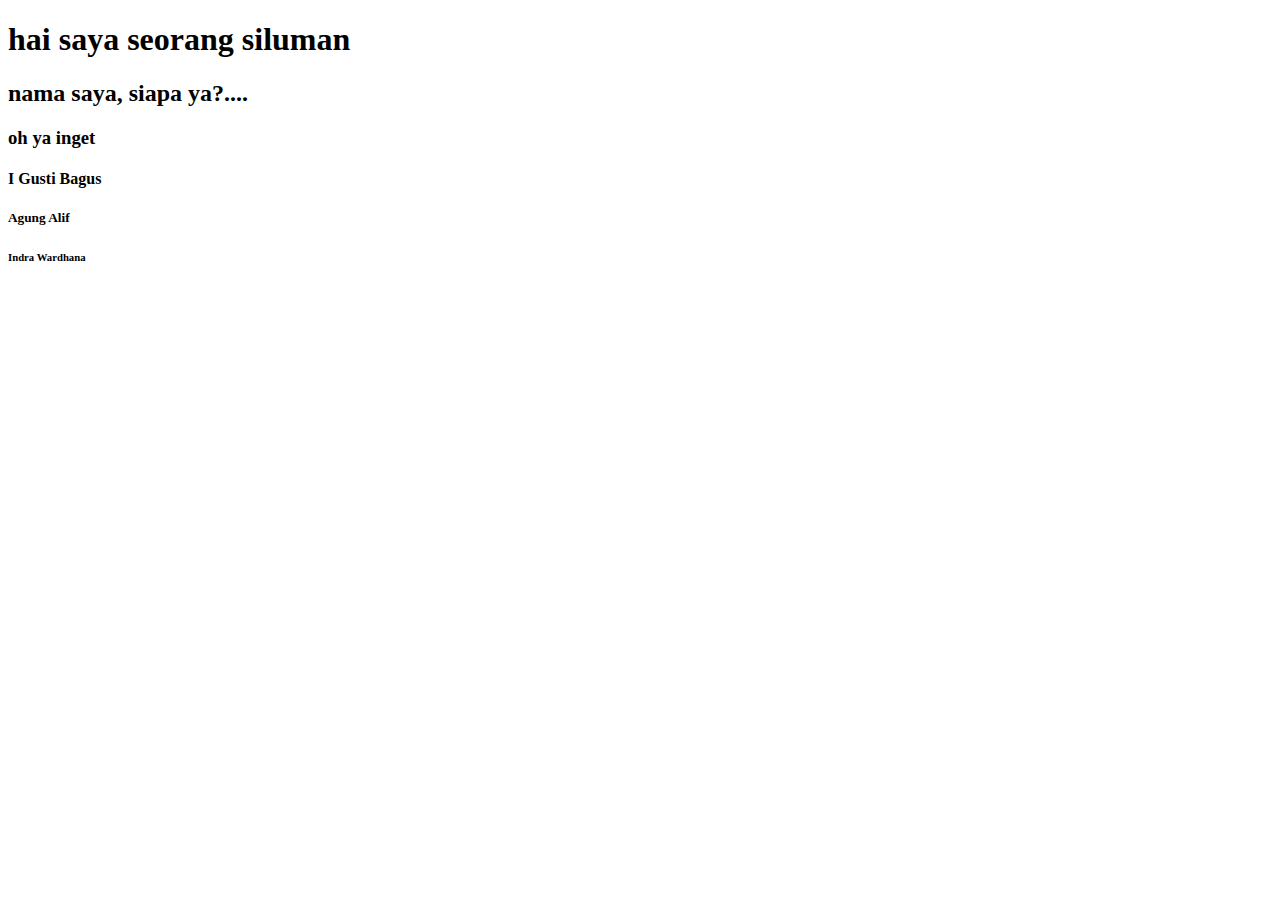
<file: latihanweb1/nama.html>
<!DOCTYPE html>
<html lang="en">
<head>
    <meta charset="UTF-8">
    <meta http-equiv="X-UA-Compatible" content="IE=edge">
    <meta name="viewport" content="width=device-width, initial-scale=1.0">
    <title>Document</title>
</head>
<body>
    <h1>hai saya seorang siluman</h1>
    <h2>nama saya, siapa ya?....</h2>
    <h3>oh ya inget</h3>
    <h4>I Gusti Bagus</h4>
    <h5>Agung Alif</h5>
    <h6>Indra Wardhana</h6>
</body>
</html>
</file>
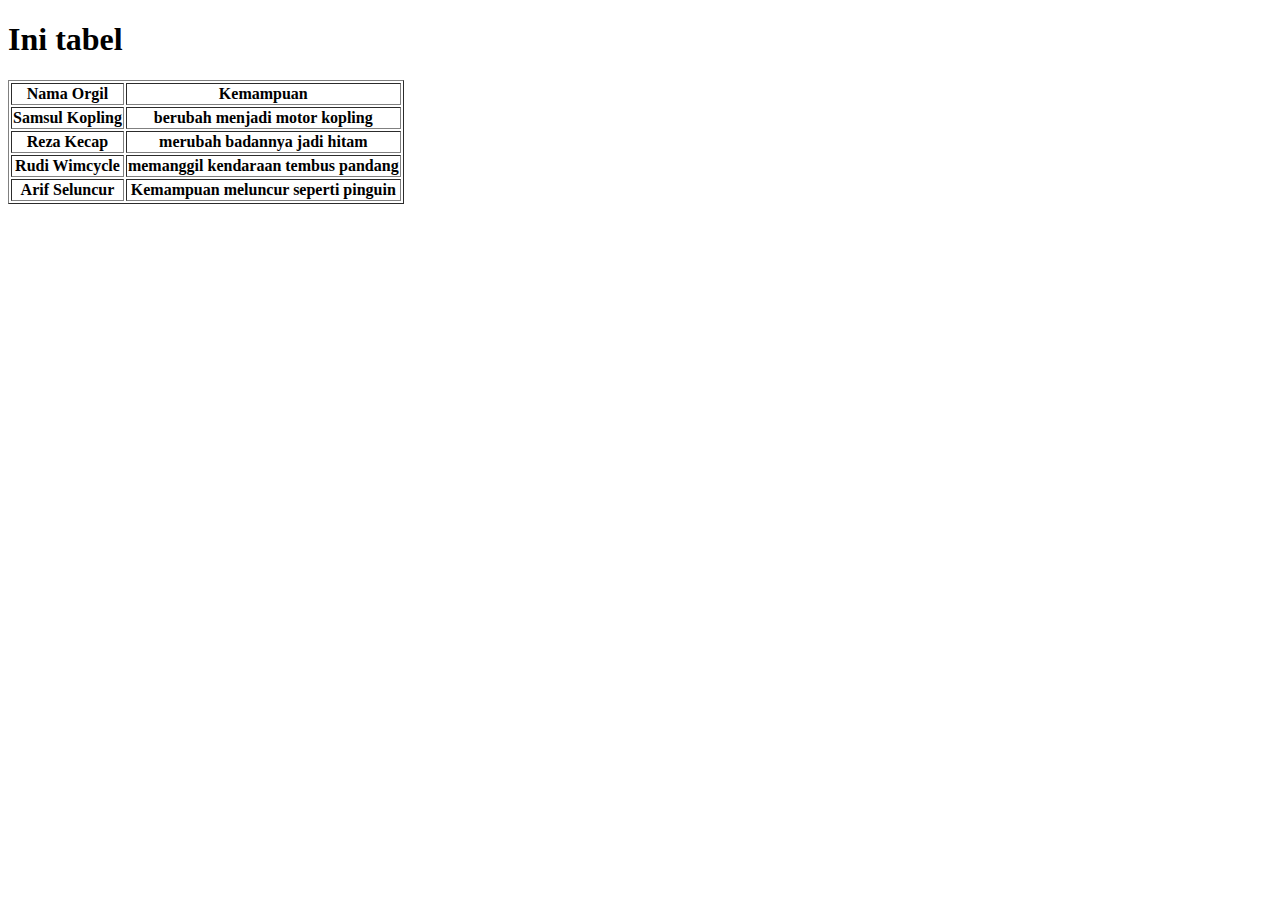
<file: latihanweb1/tabel.html>
<!DOCTYPE html>
<html>

<head>
    <title>Profil</title>
</head>

<body>
    <h1>Ini tabel</h1>
    <table border="1">
        <tr>
            <th>Nama Orgil</th>
            <th>Kemampuan</th>
        </tr>
        <tr>
            <th>Samsul Kopling</th>
            <th>berubah menjadi motor kopling</th>
        </tr>
        <tr>
            <th>Reza Kecap</th>
            <th>merubah badannya jadi hitam</th>
        </tr>
        <tr>
            <th>Rudi Wimcycle</th>
            <th>memanggil kendaraan tembus pandang</th>
        </tr>
        <tr>
            <th>Arif Seluncur</th>
            <th>Kemampuan meluncur seperti pinguin</th>
        </tr>
    </table>
</body>

</html>
</file>
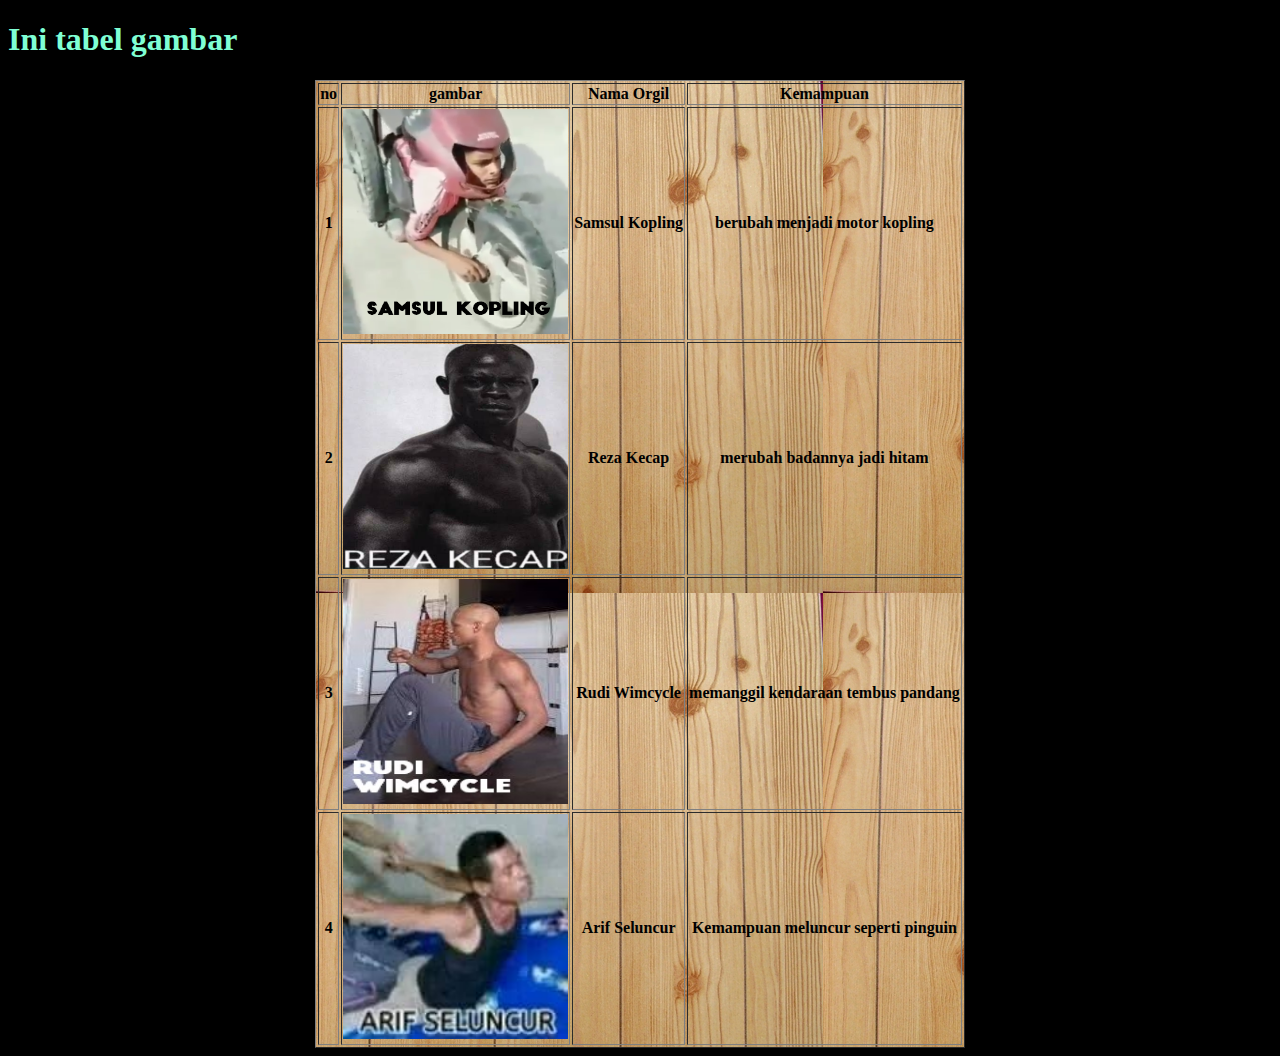
<file: latihanweb1/tabel_gambar.html>
<!DOCTYPE html>
<html>

<head>
    <title>Gambar Tabel</title>
</head>

<body style="background-color: black;">
    <h1 style="color: aquamarine;">Ini tabel gambar</h1>
    <table border="1" align="center" style="background-image: url(asset/kyu.jpg);"">
        <tr>
            <th>no</th>
            <th>gambar</th>
            <th>Nama Orgil</th>
            <th>Kemampuan</th>
        </tr>
        <tr><th>1</th>
            <th><img src="asset/samsul.png" height="225" width="225"></th>
            <th>Samsul Kopling</th>
            <th>berubah menjadi motor kopling</th>
        </tr>
        <tr>
            <th>2</th>
            <th><img src="asset/reza.jpg" height="225" width="225"></th>
            <th>Reza Kecap</th>
            <th>merubah badannya jadi hitam</th>
        </tr>
        <tr>
            <th>3</th>
            <th><img src="asset/rudi.jpeg" height="225" width="225"></th>
            <th>Rudi Wimcycle</th>
            <th>memanggil kendaraan tembus pandang</th>
        </tr>
        <tr>
            <th>4</th>
            <th><img src="asset/arif.jpg" height="225" width="225"></th>
            <th>Arif Seluncur</th>
            <th>Kemampuan meluncur seperti pinguin</th>
        </tr>
    </table>
</body>

</html>
</file>
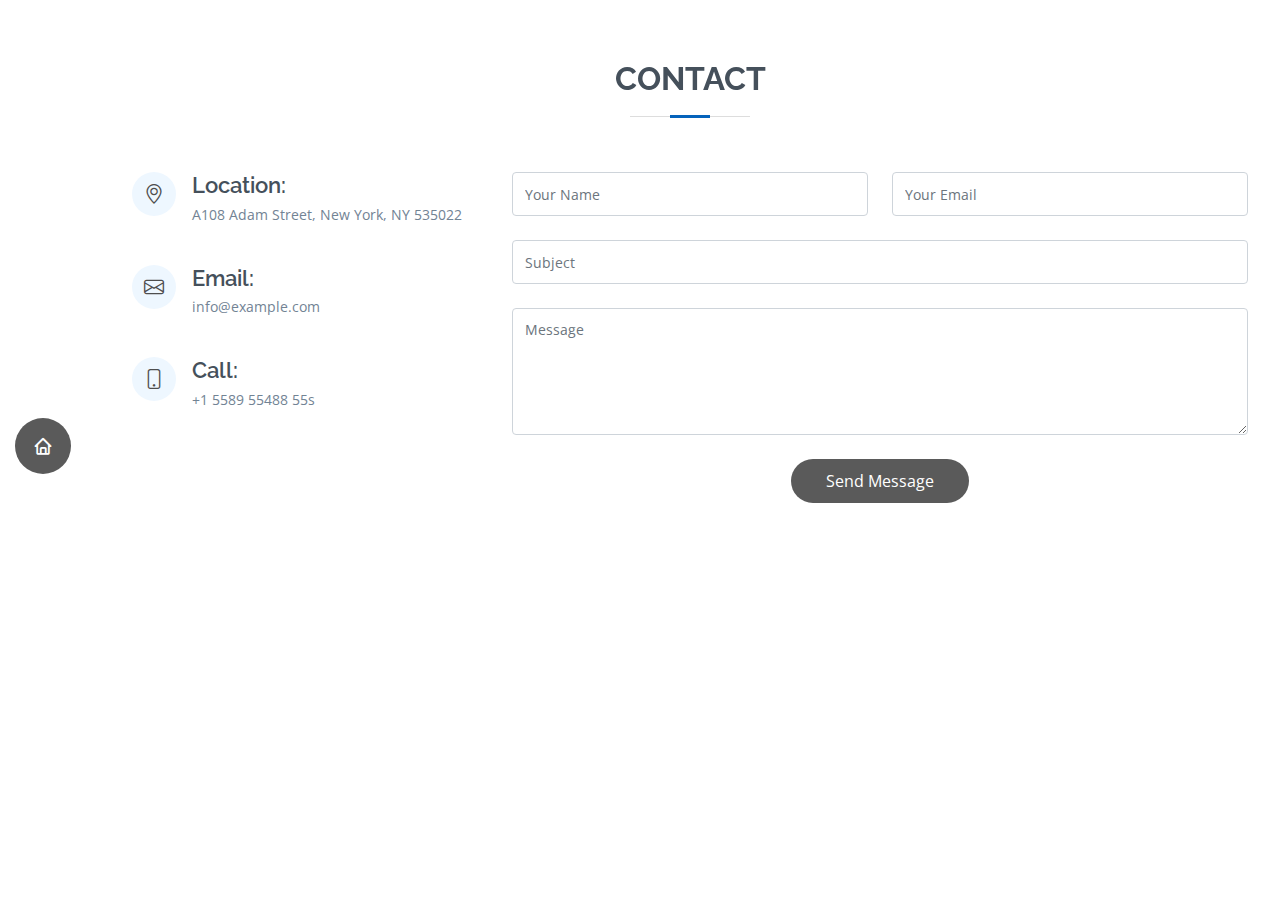
<file: Porta_indra/portfolio-details.html>
<!DOCTYPE html>
<html lang="en">

<head>
  <meta charset="utf-8">
  <meta content="width=device-width, initial-scale=1.0" name="viewport">

  <title>Portfolio Details - Personal Bootstrap Template</title>
  <meta content="" name="description">
  <meta content="" name="keywords">

  <!-- Favicons -->
  <link href="assets/img/favicon.png" rel="icon">
  <link href="assets/img/apple-touch-icon.png" rel="apple-touch-icon">

  <!-- Google Fonts -->
  <link href="https://fonts.googleapis.com/css?family=Open+Sans:300,300i,400,400i,600,600i,700,700i|Raleway:300,300i,400,400i,500,500i,600,600i,700,700i|Poppins:300,300i,400,400i,500,500i,600,600i,700,700i" rel="stylesheet">

  <!-- Vendor CSS Files -->
  <link href="assets/vendor/aos/aos.css" rel="stylesheet">
  <link href="assets/vendor/bootstrap/css/bootstrap.min.css" rel="stylesheet">
  <link href="assets/vendor/bootstrap-icons/bootstrap-icons.css" rel="stylesheet">
  <link href="assets/vendor/boxicons/css/boxicons.min.css" rel="stylesheet">
  <link href="assets/vendor/glightbox/css/glightbox.min.css" rel="stylesheet">
  <link href="assets/vendor/swiper/swiper-bundle.min.css" rel="stylesheet">

  <!-- Template Main CSS File -->
  <link href="assets/css/style.css" rel="stylesheet">

  <!-- =======================================================
  * Template Name: MyResume
  * Updated: Mar 10 2023 with Bootstrap v5.2.3
  * Template URL: https://bootstrapmade.com/free-html-bootstrap-template-my-resume/
  * Author: BootstrapMade.com
  * License: https://bootstrapmade.com/license/
  ======================================================== -->
</head>

<body>
  <i class="bi bi-list mobile-nav-toggle d-lg-none"></i>
  <!-- ======= Header ======= -->
  <header id="header" class="d-flex flex-column justify-content-center">

    <nav id="navbar" class="navbar nav-menu">
      <ul>
        <li><a href="index.html" class="nav-link scrollto active"><i class="bx bx-home"></i> <span>Home</span></a></li>
      </ul>
    </nav><!-- .nav-menu -->

  </header>

  <main id="main">

    <section id="contact" class="contact">
      <div class="container" data-aos="fade-up">

        <div class="section-title">
          <h2>Contact</h2>
        </div>

        <div class="row mt-1">

          <div class="col-lg-4">
            <div class="info">
              <div class="address">
                <i class="bi bi-geo-alt"></i>
                <h4>Location:</h4>
                <p>A108 Adam Street, New York, NY 535022</p>
              </div>

              <div class="email">
                <i class="bi bi-envelope"></i>
                <h4>Email:</h4>
                <p>info@example.com</p>
              </div>

              <div class="phone">
                <i class="bi bi-phone"></i>
                <h4>Call:</h4>
                <p>+1 5589 55488 55s</p>
              </div>

            </div>

          </div>

          <div class="col-lg-8 mt-5 mt-lg-0">

            <form action="forms/contact.php" method="post" role="form" class="php-email-form">
              <div class="row">
                <div class="col-md-6 form-group">
                  <input type="text" name="name" class="form-control" id="name" placeholder="Your Name" required>
                </div>
                <div class="col-md-6 form-group mt-3 mt-md-0">
                  <input type="email" class="form-control" name="email" id="email" placeholder="Your Email" required>
                </div>
              </div>
              <div class="form-group mt-3">
                <input type="text" class="form-control" name="subject" id="subject" placeholder="Subject" required>
              </div>
              <div class="form-group mt-3">
                <textarea class="form-control" name="message" rows="5" placeholder="Message" required></textarea>
              </div>
              <div class="my-3">
                <div class="loading">Loading</div>
                <div class="error-message"></div>
                <div class="sent-message">Your message has been sent. Thank you!</div>
              </div>
              <div class="text-center"><button type="submit">Send Message</button></div>
            </form>

          </div>

        </div>

      </div>
    </section><!-- End Portfolio Details Section -->

  </main><!-- End #main -->

  <div id="preloader"></div>
  <a href="#" class="back-to-top d-flex align-items-center justify-content-center"><i class="bi bi-arrow-up-short"></i></a>

  <!-- Vendor JS Files -->
  <script src="assets/vendor/purecounter/purecounter_vanilla.js"></script>
  <script src="assets/vendor/aos/aos.js"></script>
  <script src="assets/vendor/bootstrap/js/bootstrap.bundle.min.js"></script>
  <script src="assets/vendor/glightbox/js/glightbox.min.js"></script>
  <script src="assets/vendor/isotope-layout/isotope.pkgd.min.js"></script>
  <script src="assets/vendor/swiper/swiper-bundle.min.js"></script>
  <script src="assets/vendor/typed.js/typed.min.js"></script>
  <script src="assets/vendor/waypoints/noframework.waypoints.js"></script>
  <script src="assets/vendor/php-email-form/validate.js"></script>

  <!-- Template Main JS File -->
  <script src="assets/js/main.js"></script>

</body>

</html>
</file>
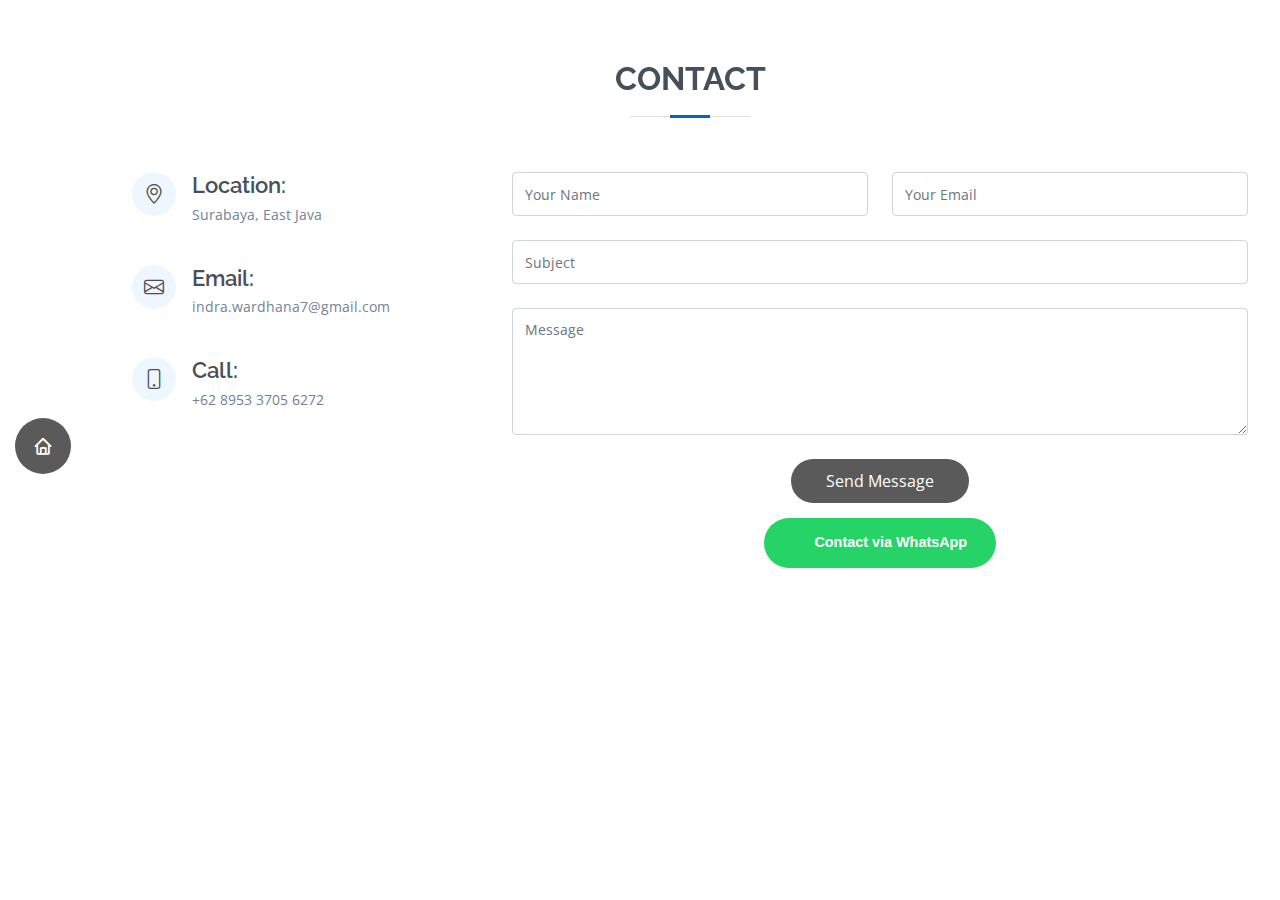
<file: Portofolio_indra/portfolio-details.html>
<!DOCTYPE html>
<html lang="en">

<head>
  <meta charset="utf-8">
  <meta content="width=device-width, initial-scale=1.0" name="viewport">

  <title>Portfolio Details - Personal Bootstrap Template</title>
  <meta content="" name="description">
  <meta content="" name="keywords">

  <!-- Favicons -->
  <link href="assets/img/favicon.png" rel="icon">
  <link href="assets/img/apple-touch-icon.png" rel="apple-touch-icon">

  <!-- Google Fonts -->
  <link href="https://fonts.googleapis.com/css?family=Open+Sans:300,300i,400,400i,600,600i,700,700i|Raleway:300,300i,400,400i,500,500i,600,600i,700,700i|Poppins:300,300i,400,400i,500,500i,600,600i,700,700i" rel="stylesheet">

  <!-- Vendor CSS Files -->
  <link href="assets/vendor/aos/aos.css" rel="stylesheet">
  <link href="assets/vendor/bootstrap/css/bootstrap.min.css" rel="stylesheet">
  <link href="assets/vendor/bootstrap-icons/bootstrap-icons.css" rel="stylesheet">
  <link href="assets/vendor/boxicons/css/boxicons.min.css" rel="stylesheet">
  <link href="assets/vendor/glightbox/css/glightbox.min.css" rel="stylesheet">
  <link href="assets/vendor/swiper/swiper-bundle.min.css" rel="stylesheet">

  <!-- Template Main CSS File -->
  <link href="assets/css/style.css" rel="stylesheet">

  <!-- =======================================================
  * Template Name: MyResume
  * Updated: Mar 10 2023 with Bootstrap v5.2.3
  * Template URL: https://bootstrapmade.com/free-html-bootstrap-template-my-resume/
  * Author: BootstrapMade.com
  * License: https://bootstrapmade.com/license/
  ======================================================== -->
</head>

<body>
  <i class="bi bi-list mobile-nav-toggle d-lg-none"></i>
  <!-- ======= Header ======= -->
  <header id="header" class="d-flex flex-column justify-content-center">

    <nav id="navbar" class="navbar nav-menu">
      <ul>
        <li><a href="index.html" class="nav-link scrollto active"><i class="bx bx-home"></i> <span>Home</span></a></li>
      </ul>
    </nav><!-- .nav-menu -->

  </header>

  <main id="main">

    <section id="contact" class="contact">
      <div class="container" data-aos="fade-up">

        <div class="section-title">
          <h2>Contact</h2>
        </div>

        <div class="row mt-1">

          <div class="col-lg-4">
            <div class="info">
              <div class="address">
                <i class="bi bi-geo-alt"></i>
                <h4>Location:</h4>
                <p>Surabaya, East Java</p>
              </div>

              <div class="email">
                <i class="bi bi-envelope"></i>
                <h4>Email:</h4>
                <p>indra.wardhana7@gmail.com</p>
              </div>

              <div class="phone">
                <i class="bi bi-phone"></i>
                <h4>Call:</h4>
                <p>+62 8953 3705 6272</p>
              </div>

            </div>

          </div>

          <div class="col-lg-8 mt-5 mt-lg-0">

            <form action="forms/contact.php" method="post" role="form" class="php-email-form">
              <div class="row">
                <div class="col-md-6 form-group">
                  <input type="text" name="name" class="form-control" id="name" placeholder="Your Name" required>
                </div>
                <div class="col-md-6 form-group mt-3 mt-md-0">
                  <input type="email" class="form-control" name="email" id="email" placeholder="Your Email" required>
                </div>
              </div>
              <div class="form-group mt-3">
                <input type="text" class="form-control" name="subject" id="subject" placeholder="Subject" required>
              </div>
              <div class="form-group mt-3">
                <textarea class="form-control" name="message" rows="5" placeholder="Message" required></textarea>
              </div>
              <div class="my-3">
                <div class="loading">Loading</div>
                <div class="error-message"></div>
                <div class="sent-message">Your message has been sent. Thank you!</div>
              </div>
              <div class="text-center"><button type="submit">Send Message</button></div>
              <a href="https://chatwith.io/s/frossh-indra" style="display: table; font-family: sans-serif; text-decoration: none; margin: 1em auto; color: #fff; font-size: 0.9em; padding: 1em 2em 1em 3.5em; border-radius: 2em; font-weight: bold; background: #25d366 url('https://tochat.be/click-to-chat-directory/css/whatsapp.svg') no-repeat 1.5em center; background-size: 1.6em;">Contact via WhatsApp</a>
            </form>

          </div>

        </div>

      </div>
    </section><!-- End Portfolio Details Section -->

  </main><!-- End #main -->

  <div id="preloader"></div>
  <a href="#" class="back-to-top d-flex align-items-center justify-content-center"><i class="bi bi-arrow-up-short"></i></a>

  <!-- Vendor JS Files -->
  <script src="assets/vendor/purecounter/purecounter_vanilla.js"></script>
  <script src="assets/vendor/aos/aos.js"></script>
  <script src="assets/vendor/bootstrap/js/bootstrap.bundle.min.js"></script>
  <script src="assets/vendor/glightbox/js/glightbox.min.js"></script>
  <script src="assets/vendor/isotope-layout/isotope.pkgd.min.js"></script>
  <script src="assets/vendor/swiper/swiper-bundle.min.js"></script>
  <script src="assets/vendor/typed.js/typed.min.js"></script>
  <script src="assets/vendor/waypoints/noframework.waypoints.js"></script>
  <script src="assets/vendor/php-email-form/validate.js"></script>

  <!-- Template Main JS File -->
  <script src="assets/js/main.js"></script>

</body>

</html>
</file>
<file: Porta_indra/assets/css/style.css>
/**
* Template Name: MyResume
* Updated: Mar 10 2023 with Bootstrap v5.2.3
* Template URL: https://bootstrapmade.com/free-html-bootstrap-template-my-resume/
* Author: BootstrapMade.com
* License: https://bootstrapmade.com/license/
*/

/*--------------------------------------------------------------
# General
--------------------------------------------------------------*/
body {
  font-family: "Open Sans", sans-serif;
  color: #272829;
}

a {
  color: #5a5a5a;
  text-decoration: none;
}

a:hover {
  color: #5a5a5a;
  text-decoration: none;
}

h1,
h2,
h3,
h4,
h5,
h6 {
  font-family: "Raleway", sans-serif;
}

/*--------------------------------------------------------------
# Back to top button
--------------------------------------------------------------*/
.back-to-top {
  position: fixed;
  visibility: hidden;
  opacity: 0;
  right: 15px;
  bottom: 15px;
  z-index: 996;
  background: #5a5a5a;
  width: 40px;
  height: 40px;
  border-radius: 50px;
  transition: all 0.4s;
}

.back-to-top i {
  font-size: 28px;
  color: #fff;
  line-height: 0;
}

.back-to-top:hover {
  background: #45505b;
  color: #fff;
}

.back-to-top.active {
  visibility: visible;
  opacity: 1;
}

/*--------------------------------------------------------------
# Preloader
--------------------------------------------------------------*/
#preloader {
  position: fixed;
  top: 0;
  left: 0;
  right: 0;
  bottom: 0;
  z-index: 9999;
  overflow: hidden;
  background: #fff;
}

#preloader:before {
  content: "";
  position: fixed;
  top: calc(50% - 30px);
  left: calc(50% - 30px);
  border: 6px solid #0563bb;
  border-top-color: #fff;
  border-bottom-color: #fff;
  border-radius: 50%;
  width: 60px;
  height: 60px;
  animation: animate-preloader 1s linear infinite;
}

@keyframes animate-preloader {
  0% {
    transform: rotate(0deg);
  }

  100% {
    transform: rotate(360deg);
  }
}

/*--------------------------------------------------------------
# Disable aos animation delay on mobile devices
--------------------------------------------------------------*/
@media screen and (max-width: 768px) {
  [data-aos-delay] {
    transition-delay: 0 !important;
  }
}

/*--------------------------------------------------------------
# Header
--------------------------------------------------------------*/
#header {
  position: fixed;
  top: 0;
  left: 0;
  bottom: 0;
  z-index: 9997;
  transition: all 0.5s;
  padding: 15px;
  overflow-y: auto;
}

@media (max-width: 991px) {
  #header {
    width: 300px;
    background: #fff;
    border-right: 1px solid #e6e9ec;
    left: -300px;
  }
}

@media (min-width: 991px) {
  #main {
    margin-left: 100px;
  }
}

/*--------------------------------------------------------------
# Navigation Menu
--------------------------------------------------------------*/
/**
* Desktop Navigation 
*/
.nav-menu {
  padding: 0;
  display: block;
}

.nav-menu * {
  margin: 0;
  padding: 0;
  list-style: none;
}

.nav-menu>ul>li {
  position: relative;
  white-space: nowrap;
}

.nav-menu a,
.nav-menu a:focus {
  display: flex;
  align-items: center;
  color: #45505b;
  padding: 10px 18px;
  margin-bottom: 8px;
  transition: 0.3s;
  font-size: 15px;
  border-radius: 50px;
  background: #f2f3f5;
  height: 56px;
  width: 100%;
  overflow: hidden;
  transition: 0.3s;
}

.nav-menu a i,
.nav-menu a:focus i {
  font-size: 20px;
}

.nav-menu a span,
.nav-menu a:focus span {
  padding: 0 5px 0 7px;
  color: #45505b;
}

@media (min-width: 992px) {

  .nav-menu a,
  .nav-menu a:focus {
    width: 56px;
  }

  .nav-menu a span,
  .nav-menu a:focus span {
    display: none;
    color: #fff;
  }
}

.nav-menu a:hover,
.nav-menu .active,
.nav-menu .active:focus,
.nav-menu li:hover>a {
  color: #fff;
  background: #5a5a5a;
}

.nav-menu a:hover span,
.nav-menu .active span,
.nav-menu .active:focus span,
.nav-menu li:hover>a span {
  color: #fff;
}

.nav-menu a:hover,
.nav-menu li:hover>a {
  width: 100%;
  color: #fff;
}

.nav-menu a:hover span,
.nav-menu li:hover>a span {
  display: block;
}

/**
* Mobile Navigation 
*/
.mobile-nav-toggle {
  position: fixed;
  right: 10px;
  top: 10px;
  z-index: 9998;
  border: 0;
  background: none;
  font-size: 28px;
  transition: all 0.4s;
  outline: none !important;
  line-height: 0;
  cursor: pointer;
  border-radius: 50px;
  padding: 5px;
}

.mobile-nav-toggle i {
  color: #45505b;
}

.mobile-nav-active {
  overflow: hidden;
}

.mobile-nav-active #header {
  left: 0;
}

.mobile-nav-active .mobile-nav-toggle {
  color: #ffffff;
  background-color: #0563bb;
}

/*--------------------------------------------------------------
# Hero Section
--------------------------------------------------------------*/
#hero {
  width: 100%;
  height: 100vh;
  background: url("../img/hero-bg.png") top right no-repeat;
  background-size: cover;
  position: relative;
}

@media (min-width: 992px) {
  #hero {
    padding-left: 160px;
  }
}

#hero:before {
  content: "";
  background: rgba(255, 255, 255, 0.8);
  position: absolute;
  bottom: 0;
  top: 0;
  left: 0;
  right: 0;
}

#hero h1 {
  margin: 0;
  font-size: 64px;
  font-weight: 700;
  line-height: 56px;
  color: #45505b;
}

#hero p {
  color: #45505b;
  margin: 15px 0 0 0;
  font-size: 26px;
  font-family: "Poppins", sans-serif;
}

#hero p span {
  color: #f5751f;
  letter-spacing: 1px;
}

#hero .social-links {
  margin-top: 30px;
}

#hero .social-links a {
  font-size: 24px;
  display: inline-block;
  color: #45505b;
  line-height: 1;
  margin-right: 20px;
  transition: 0.3s;
}

#hero .social-links a:hover {
  color: #0563bb;
}

@media (max-width: 992px) {
  #hero {
    text-align: center;
  }

  #hero h1 {
    font-size: 32px;
    line-height: 36px;
  }

  #hero p {
    margin-top: 10px;
    font-size: 20px;
    line-height: 24px;
  }
}

/*--------------------------------------------------------------
# Sections General
--------------------------------------------------------------*/
section {
  padding: 60px 0;
  overflow: hidden;
}

.section-title {
  text-align: center;
  padding-bottom: 30px;
}

.section-title h2 {
  font-size: 32px;
  font-weight: bold;
  text-transform: uppercase;
  margin-bottom: 20px;
  padding-bottom: 20px;
  position: relative;
  color: #45505b;
}

.section-title h2::before {
  content: "";
  position: absolute;
  display: block;
  width: 120px;
  height: 1px;
  background: #ddd;
  bottom: 1px;
  left: calc(50% - 60px);
}

.section-title h2::after {
  content: "";
  position: absolute;
  display: block;
  width: 40px;
  height: 3px;
  background: #0563bb;
  bottom: 0;
  left: calc(50% - 20px);
}

.section-title p {
  margin-bottom: 0;
}

/*--------------------------------------------------------------
# About
--------------------------------------------------------------*/
.about .content h3 {
  font-weight: 700;
  font-size: 26px;
  color: #728394;
}

.about .content ul {
  list-style: none;
  padding: 0;
}

.about .content ul li {
  margin-bottom: 20px;
  display: flex;
  align-items: center;
}

.about .content ul strong {
  margin-right: 10px;
}

.about .content ul i {
  font-size: 16px;
  margin-right: 5px;
  color: #0563bb;
  line-height: 0;
}

.about .content p:last-child {
  margin-bottom: 0;
}

/*--------------------------------------------------------------
# Facts
--------------------------------------------------------------*/
.facts .count-box {
  padding: 30px 30px 25px 30px;
  margin-top: 30px;
  width: 100%;
  position: relative;
  text-align: center;
  background: #fff;
}

.facts .count-box i {
  position: absolute;
  top: -25px;
  left: 50%;
  transform: translateX(-50%);
  font-size: 24px;
  background: #5a5a5a;
  color: #fff;
  border-radius: 50px;
  display: inline-flex;
  align-items: center;
  justify-content: center;
  width: 48px;
  height: 48px;
}

.facts .count-box span {
  font-size: 36px;
  display: block;
  font-weight: 600;
  color: #011426;
}

.facts .count-box p {
  padding: 0;
  margin: 0;
  font-family: "Raleway", sans-serif;
  font-size: 14px;
}

/*--------------------------------------------------------------
# Akills
--------------------------------------------------------------*/
.skills .progress {
  height: 60px;
  display: block;
  background: none;
  border-radius: 0;
}

.skills .progress .skill {
  padding: 10px 0;
  margin: 0;
  text-transform: uppercase;
  display: block;
  font-weight: 600;
  font-family: "Poppins", sans-serif;
  color: #45505b;
}

.skills .progress .skill .val {
  float: right;
  font-style: normal;
}

.skills .progress-bar-wrap {
  background: #f2f3f5;
}

.skills .progress-bar {
  width: 1px;
  height: 10px;
  transition: 0.9s;
  background-color: #f5751f;
}

/*--------------------------------------------------------------
# Resume
--------------------------------------------------------------*/
.resume .resume-title {
  font-size: 26px;
  font-weight: 700;
  margin-top: 20px;
  margin-bottom: 20px;
  color: #45505b;
}

.resume .resume-item {
  padding: 0 0 20px 20px;
  margin-top: -2px;
  border-left: 2px solid #ff5828;
  position: relative;
}

.resume .resume-item h4 {
  line-height: 18px;
  font-size: 18px;
  font-weight: 600;
  text-transform: uppercase;
  font-family: "Poppins", sans-serif;
  color: #ed3c0d;
  margin-bottom: 10px;
}

.resume .resume-item h5 {
  font-size: 16px;
  background: #f7f8f9;
  padding: 5px 15px;
  display: inline-block;
  font-weight: 600;
  margin-bottom: 10px;
}

.resume .resume-item ul {
  padding-left: 20px;
}

.resume .resume-item ul li {
  padding-bottom: 10px;
}

.resume .resume-item:last-child {
  padding-bottom: 0;
}

.resume .resume-item::before {
  content: "";
  position: absolute;
  width: 16px;
  height: 16px;
  border-radius: 50px;
  left: -9px;
  top: 0;
  background: #fff;
  border: 2px solid #f5751f;
}

/*--------------------------------------------------------------
# Portfolio
--------------------------------------------------------------*/
.portfolio .portfolio-item {
  margin-bottom: 30px;
}

.portfolio #portfolio-flters {
  padding: 0;
  margin: 0 auto 25px auto;
  list-style: none;
  text-align: center;
  background: #fff;
  border-radius: 50px;
  padding: 2px 15px;
}

.portfolio #portfolio-flters li {
  cursor: pointer;
  display: inline-block;
  padding: 10px 15px;
  font-size: 14px;
  font-weight: 600;
  line-height: 1;
  text-transform: uppercase;
  color: #272829;
  margin-bottom: 5px;
  transition: all 0.3s ease-in-out;
}

.portfolio #portfolio-flters li:hover,
.portfolio #portfolio-flters li.filter-active {
  color: #0563bb;
}

.portfolio #portfolio-flters li:last-child {
  margin-right: 0;
}

.portfolio .portfolio-wrap {
  transition: 0.3s;
  position: relative;
  overflow: hidden;
  z-index: 1;
  background: rgba(69, 80, 91, 0.8);
}

.portfolio .portfolio-wrap::before {
  content: "";
  background: rgba(255, 255, 255, 0.7);
  position: absolute;
  left: 30px;
  right: 30px;
  top: 30px;
  bottom: 30px;
  transition: all ease-in-out 0.3s;
  z-index: 2;
  opacity: 0;
}

.portfolio .portfolio-wrap .portfolio-info {
  opacity: 0;
  position: absolute;
  top: 0;
  left: 0;
  right: 0;
  bottom: 0;
  text-align: center;
  z-index: 3;
  transition: all ease-in-out 0.3s;
  display: flex;
  flex-direction: column;
  justify-content: center;
  align-items: center;
}

.portfolio .portfolio-wrap .portfolio-info::before {
  display: block;
  content: "";
  width: 48px;
  height: 48px;
  position: absolute;
  top: 35px;
  left: 35px;
  border-top: 3px solid #d7dce1;
  border-left: 3px solid #d7dce1;
  transition: all 0.5s ease 0s;
  z-index: 9994;
}

.portfolio .portfolio-wrap .portfolio-info::after {
  display: block;
  content: "";
  width: 48px;
  height: 48px;
  position: absolute;
  bottom: 35px;
  right: 35px;
  border-bottom: 3px solid #d7dce1;
  border-right: 3px solid #d7dce1;
  transition: all 0.5s ease 0s;
  z-index: 9994;
}

.portfolio .portfolio-wrap .portfolio-info h4 {
  font-size: 20px;
  color: #45505b;
  font-weight: 600;
}

.portfolio .portfolio-wrap .portfolio-info p {
  color: #45505b;
  font-size: 14px;
  text-transform: uppercase;
  padding: 0;
  margin: 0;
}

.portfolio .portfolio-wrap .portfolio-links {
  text-align: center;
  z-index: 4;
}

.portfolio .portfolio-wrap .portfolio-links a {
  color: #45505b;
  margin: 0 2px;
  font-size: 28px;
  display: inline-block;
  transition: 0.3s;
}

.portfolio .portfolio-wrap .portfolio-links a:hover {
  color: #148af9;
}

.portfolio .portfolio-wrap:hover::before {
  top: 0;
  left: 0;
  right: 0;
  bottom: 0;
  opacity: 1;
}

.portfolio .portfolio-wrap:hover .portfolio-info {
  opacity: 1;
}

.portfolio .portfolio-wrap:hover .portfolio-info::before {
  top: 15px;
  left: 15px;
}

.portfolio .portfolio-wrap:hover .portfolio-info::after {
  bottom: 15px;
  right: 15px;
}

/*--------------------------------------------------------------
# Portfolio Details
--------------------------------------------------------------*/
.portfolio-details {
  padding-top: 40px;
}

.portfolio-details .portfolio-details-slider img {
  width: 100%;
}

.portfolio-details .portfolio-details-slider .swiper-pagination {
  margin-top: 20px;
  position: relative;
}

.portfolio-details .portfolio-details-slider .swiper-pagination .swiper-pagination-bullet {
  width: 12px;
  height: 12px;
  background-color: #fff;
  opacity: 1;
  border: 1px solid #0563bb;
}

.portfolio-details .portfolio-details-slider .swiper-pagination .swiper-pagination-bullet-active {
  background-color: #0563bb;
}

.portfolio-details .portfolio-info {
  padding: 30px;
  box-shadow: 0px 0 30px rgba(69, 80, 91, 0.08);
}

.portfolio-details .portfolio-info h3 {
  font-size: 22px;
  font-weight: 700;
  margin-bottom: 20px;
  padding-bottom: 20px;
  border-bottom: 1px solid #eee;
}

.portfolio-details .portfolio-info ul {
  list-style: none;
  padding: 0;
  font-size: 15px;
}

.portfolio-details .portfolio-info ul li+li {
  margin-top: 10px;
}

.portfolio-details .portfolio-description {
  padding-top: 30px;
}

.portfolio-details .portfolio-description h2 {
  font-size: 26px;
  font-weight: 700;
  margin-bottom: 20px;
}

.portfolio-details .portfolio-description p {
  padding: 0;
}

/*--------------------------------------------------------------
# Services
--------------------------------------------------------------*/
.services .icon-box {
  text-align: center;
  padding: 70px 20px 80px 20px;
  transition: all ease-in-out 0.3s;
  background: #fff;
  box-shadow: 0px 5px 90px 0px rgba(110, 123, 131, 0.05);
}

.services .icon-box .icon {
  margin: 0 auto;
  width: 100px;
  height: 100px;
  display: flex;
  align-items: center;
  justify-content: center;
  transition: ease-in-out 0.3s;
  position: relative;
}

.services .icon-box .icon i {
  font-size: 36px;
  transition: 0.5s;
  position: relative;
}

.services .icon-box .icon svg {
  position: absolute;
  top: 0;
  left: 0;
}

.services .icon-box .icon svg path {
  transition: 0.5s;
  fill: #f5f5f5;
}

.services .icon-box h4 {
  font-weight: 600;
  margin: 10px 0 15px 0;
  font-size: 22px;
}

.services .icon-box h4 a {
  color: #45505b;
  transition: ease-in-out 0.3s;
}

.services .icon-box p {
  line-height: 24px;
  font-size: 14px;
  margin-bottom: 0;
}

.services .icon-box:hover {
  border-color: #fff;
  box-shadow: 0px 0 35px 0 rgba(0, 0, 0, 0.08);
}

.services .iconbox-blue i {
  color: #47aeff;
}

.services .iconbox-blue:hover .icon i {
  color: #fff;
}

.services .iconbox-blue:hover .icon path {
  fill: #47aeff;
}

.services .iconbox-orange i {
  color: #ffa76e;
}

.services .iconbox-orange:hover .icon i {
  color: #fff;
}

.services .iconbox-orange:hover .icon path {
  fill: #ffa76e;
}

.services .iconbox-pink i {
  color: #e80368;
}

.services .iconbox-pink:hover .icon i {
  color: #fff;
}

.services .iconbox-pink:hover .icon path {
  fill: #e80368;
}

.services .iconbox-yellow i {
  color: #ffbb2c;
}

.services .iconbox-yellow:hover .icon i {
  color: #fff;
}

.services .iconbox-yellow:hover .icon path {
  fill: #ffbb2c;
}

.services .iconbox-red i {
  color: #ff5828;
}

.services .iconbox-red:hover .icon i {
  color: #fff;
}

.services .iconbox-red:hover .icon path {
  fill: #ff5828;
}

.services .iconbox-teal i {
  color: #11dbcf;
}

.services .iconbox-teal:hover .icon i {
  color: #fff;
}

.services .iconbox-teal:hover .icon path {
  fill: #11dbcf;
}

/*--------------------------------------------------------------
# Testimonials
--------------------------------------------------------------*/
.testimonials .section-header {
  margin-bottom: 40px;
}

.testimonials .testimonials-carousel,
.testimonials .testimonials-slider {
  overflow: hidden;
}

.testimonials .testimonial-item {
  text-align: center;
}

.testimonials .testimonial-item .testimonial-img {
  width: 120px;
  border-radius: 50%;
  border: 4px solid #fff;
  margin: 0 auto;
}

.testimonials .testimonial-item h3 {
  font-size: 20px;
  font-weight: bold;
  margin: 10px 0 5px 0;
  color: #111;
}

.testimonials .testimonial-item h4 {
  font-size: 14px;
  color: #999;
  margin: 0 0 15px 0;
}

.testimonials .testimonial-item .quote-icon-left,
.testimonials .testimonial-item .quote-icon-right {
  color: #90c8fc;
  font-size: 26px;
}

.testimonials .testimonial-item .quote-icon-left {
  display: inline-block;
  left: -5px;
  position: relative;
}

.testimonials .testimonial-item .quote-icon-right {
  display: inline-block;
  right: -5px;
  position: relative;
  top: 10px;
}

.testimonials .testimonial-item p {
  font-style: italic;
  margin: 0 auto 15px auto;
}

.testimonials .swiper-pagination {
  margin-top: 20px;
  position: relative;
}

.testimonials .swiper-pagination .swiper-pagination-bullet {
  width: 12px;
  height: 12px;
  background-color: #fff;
  opacity: 1;
  border: 1px solid #f5751f;
}

.testimonials .swiper-pagination .swiper-pagination-bullet-active {
  background-color: #ff5828;
}

@media (min-width: 992px) {
  .testimonials .testimonial-item p {
    width: 80%;
  }
}

/*--------------------------------------------------------------
# Contact
--------------------------------------------------------------*/
.contact .info {
  width: 100%;
  background: #fff;
}

.contact .info i {
  font-size: 20px;
  color: #4e4e4e;
  float: left;
  width: 44px;
  height: 44px;
  background: #eef7ff;
  display: flex;
  justify-content: center;
  align-items: center;
  border-radius: 50px;
  transition: all 0.3s ease-in-out;
}

.contact .info h4 {
  padding: 0 0 0 60px;
  font-size: 22px;
  font-weight: 600;
  margin-bottom: 5px;
  color: #45505b;
}

.contact .info p {
  padding: 0 0 0 60px;
  margin-bottom: 0;
  font-size: 14px;
  color: #728394;
}

.contact .info .email,
.contact .info .phone {
  margin-top: 40px;
}

.contact .info .email:hover i,
.contact .info .address:hover i,
.contact .info .phone:hover i {
  background: #5a5a5a;
  color: #fff;
}

.contact .php-email-form {
  width: 100%;
  background: #fff;
}

.contact .php-email-form .form-group {
  padding-bottom: 8px;
}

.contact .php-email-form .error-message {
  display: none;
  color: #fff;
  background: #ed3c0d;
  text-align: left;
  padding: 15px;
  font-weight: 600;
}

.contact .php-email-form .error-message br+br {
  margin-top: 25px;
}

.contact .php-email-form .sent-message {
  display: none;
  color: #fff;
  background: #18d26e;
  text-align: center;
  padding: 15px;
  font-weight: 600;
}

.contact .php-email-form .loading {
  display: none;
  background: #fff;
  text-align: center;
  padding: 15px;
}

.contact .php-email-form .loading:before {
  content: "";
  display: inline-block;
  border-radius: 50%;
  width: 24px;
  height: 24px;
  margin: 0 10px -6px 0;
  border: 3px solid #18d26e;
  border-top-color: #eee;
  animation: animate-loading 1s linear infinite;
}

.contact .php-email-form input,
.contact .php-email-form textarea {
  border-radius: 4px;
  box-shadow: none;
  font-size: 14px;
}

.contact .php-email-form input {
  height: 44px;
}

.contact .php-email-form textarea {
  padding: 10px 12px;
}

.contact .php-email-form button[type=submit] {
  background: #5a5a5a;
  border: 0;
  padding: 10px 35px;
  color: #fff;
  transition: 0.4s;
  border-radius: 50px;
}

.contact .php-email-form button[type=submit]:hover {
  background: #272829;
}

@keyframes animate-loading {
  0% {
    transform: rotate(0deg);
  }

  100% {
    transform: rotate(360deg);
  }
}

/*--------------------------------------------------------------
# Footer
--------------------------------------------------------------*/
#footer {
  background: #f7f8f9;
  color: #45505b;
  font-size: 14px;
  text-align: center;
  padding: 30px 0;
}

#footer h3 {
  font-size: 36px;
  font-weight: 700;
  position: relative;
  font-family: "Poppins", sans-serif;
  padding: 0;
  margin: 0 0 15px 0;
}

#footer p {
  font-size: 15;
  font-style: italic;
  padding: 0;
  margin: 0 0 40px 0;
}

#footer .social-links {
  margin: 0 0 40px 0;
}

#footer .social-links a {
  font-size: 18px;
  display: inline-block;
  background: #5a5a5a;
  color: #fff;
  line-height: 1;
  padding: 8px 0;
  margin-right: 4px;
  border-radius: 50%;
  text-align: center;
  width: 36px;
  height: 36px;
  transition: 0.3s;
}

#footer .social-links a:hover {
  background: #45505b;
  color: #fff;
  text-decoration: none;
}

#footer .copyright {
  margin: 0 0 5px 0;
}

#footer .credits {
  font-size: 13px;
}
</file>
<file: Portofolio_indra/assets/css/style.css>
/**
* Template Name: MyResume
* Updated: Mar 10 2023 with Bootstrap v5.2.3
* Template URL: https://bootstrapmade.com/free-html-bootstrap-template-my-resume/
* Author: BootstrapMade.com
* License: https://bootstrapmade.com/license/
*/

/*--------------------------------------------------------------
# General
--------------------------------------------------------------*/
body {
  font-family: "Open Sans", sans-serif;
  color: #272829;
}

a {
  color: #5a5a5a;
  text-decoration: none;
}

a:hover {
  color: #5a5a5a;
  text-decoration: none;
}

h1,
h2,
h3,
h4,
h5,
h6 {
  font-family: "Raleway", sans-serif;
}

/*--------------------------------------------------------------
# Back to top button
--------------------------------------------------------------*/
.back-to-top {
  position: fixed;
  visibility: hidden;
  opacity: 0;
  right: 15px;
  bottom: 15px;
  z-index: 996;
  background: #5a5a5a;
  width: 40px;
  height: 40px;
  border-radius: 50px;
  transition: all 0.4s;
}

.back-to-top i {
  font-size: 28px;
  color: #fff;
  line-height: 0;
}

.back-to-top:hover {
  background: #45505b;
  color: #fff;
}

.back-to-top.active {
  visibility: visible;
  opacity: 1;
}

/*--------------------------------------------------------------
# Preloader
--------------------------------------------------------------*/
#preloader {
  position: fixed;
  top: 0;
  left: 0;
  right: 0;
  bottom: 0;
  z-index: 9999;
  overflow: hidden;
  background: #fff;
}

#preloader:before {
  content: "";
  position: fixed;
  top: calc(50% - 30px);
  left: calc(50% - 30px);
  border: 6px solid #0563bb;
  border-top-color: #fff;
  border-bottom-color: #fff;
  border-radius: 50%;
  width: 60px;
  height: 60px;
  animation: animate-preloader 1s linear infinite;
}

@keyframes animate-preloader {
  0% {
    transform: rotate(0deg);
  }

  100% {
    transform: rotate(360deg);
  }
}

/*--------------------------------------------------------------
# Disable aos animation delay on mobile devices
--------------------------------------------------------------*/
@media screen and (max-width: 768px) {
  [data-aos-delay] {
    transition-delay: 0 !important;
  }
}

/*--------------------------------------------------------------
# Header
--------------------------------------------------------------*/
#header {
  position: fixed;
  top: 0;
  left: 0;
  bottom: 0;
  z-index: 9997;
  transition: all 0.5s;
  padding: 15px;
  overflow-y: auto;
}

@media (max-width: 991px) {
  #header {
    width: 300px;
    background: #fff;
    border-right: 1px solid #e6e9ec;
    left: -300px;
  }
}

@media (min-width: 991px) {
  #main {
    margin-left: 100px;
  }
}

/*--------------------------------------------------------------
# Navigation Menu
--------------------------------------------------------------*/
/**
* Desktop Navigation 
*/
.nav-menu {
  padding: 0;
  display: block;
}

.nav-menu * {
  margin: 0;
  padding: 0;
  list-style: none;
}

.nav-menu>ul>li {
  position: relative;
  white-space: nowrap;
}

.nav-menu a,
.nav-menu a:focus {
  display: flex;
  align-items: center;
  color: #45505b;
  padding: 10px 18px;
  margin-bottom: 8px;
  transition: 0.3s;
  font-size: 15px;
  border-radius: 50px;
  background: #f2f3f5;
  height: 56px;
  width: 100%;
  overflow: hidden;
  transition: 0.3s;
}

.nav-menu a i,
.nav-menu a:focus i {
  font-size: 20px;
}

.nav-menu a span,
.nav-menu a:focus span {
  padding: 0 5px 0 7px;
  color: #45505b;
}

@media (min-width: 992px) {

  .nav-menu a,
  .nav-menu a:focus {
    width: 56px;
  }

  .nav-menu a span,
  .nav-menu a:focus span {
    display: none;
    color: #fff;
  }
}

.nav-menu a:hover,
.nav-menu .active,
.nav-menu .active:focus,
.nav-menu li:hover>a {
  color: #fff;
  background: #5a5a5a;
}

.nav-menu a:hover span,
.nav-menu .active span,
.nav-menu .active:focus span,
.nav-menu li:hover>a span {
  color: #fff;
}

.nav-menu a:hover,
.nav-menu li:hover>a {
  width: 100%;
  color: #fff;
}

.nav-menu a:hover span,
.nav-menu li:hover>a span {
  display: block;
}

/**
* Mobile Navigation 
*/
.mobile-nav-toggle {
  position: fixed;
  right: 10px;
  top: 10px;
  z-index: 9998;
  border: 0;
  background: none;
  font-size: 28px;
  transition: all 0.4s;
  outline: none !important;
  line-height: 0;
  cursor: pointer;
  border-radius: 50px;
  padding: 5px;
}

.mobile-nav-toggle i {
  color: #45505b;
}

.mobile-nav-active {
  overflow: hidden;
}

.mobile-nav-active #header {
  left: 0;
}

.mobile-nav-active .mobile-nav-toggle {
  color: #ffffff;
  background-color: #0563bb;
}

/*--------------------------------------------------------------
# Hero Section
--------------------------------------------------------------*/
#hero {
  width: 100%;
  height: 100vh;
  background: url("../img/hero-bg.png") top right no-repeat;
  background-size: cover;
  position: relative;
}

@media (min-width: 992px) {
  #hero {
    padding-left: 160px;
  }
}

#hero:before {
  content: "";
  background: rgba(255, 255, 255, 0.8);
  position: absolute;
  bottom: 0;
  top: 0;
  left: 0;
  right: 0;
}

#hero h1 {
  margin: 0;
  font-size: 64px;
  font-weight: 700;
  line-height: 56px;
  color: #45505b;
}

#hero p {
  color: #45505b;
  margin: 15px 0 0 0;
  font-size: 26px;
  font-family: "Poppins", sans-serif;
}

#hero p span {
  color: #f5751f;
  letter-spacing: 1px;
}

#hero .social-links {
  margin-top: 30px;
}

#hero .social-links a {
  font-size: 24px;
  display: inline-block;
  color: #45505b;
  line-height: 1;
  margin-right: 20px;
  transition: 0.3s;
}

#hero .social-links a:hover {
  color: #0563bb;
}

@media (max-width: 992px) {
  #hero {
    text-align: center;
  }

  #hero h1 {
    font-size: 32px;
    line-height: 36px;
  }

  #hero p {
    margin-top: 10px;
    font-size: 20px;
    line-height: 24px;
  }
}

/*--------------------------------------------------------------
# Sections General
--------------------------------------------------------------*/
section {
  padding: 60px 0;
  overflow: hidden;
}

.section-title {
  text-align: center;
  padding-bottom: 30px;
}

.section-title h2 {
  font-size: 32px;
  font-weight: bold;
  text-transform: uppercase;
  margin-bottom: 20px;
  padding-bottom: 20px;
  position: relative;
  color: #45505b;
}

.section-title h2::before {
  content: "";
  position: absolute;
  display: block;
  width: 120px;
  height: 1px;
  background: #ddd;
  bottom: 1px;
  left: calc(50% - 60px);
}

.section-title h2::after {
  content: "";
  position: absolute;
  display: block;
  width: 40px;
  height: 3px;
  background: #0563bb;
  bottom: 0;
  left: calc(50% - 20px);
}

.section-title p {
  margin-bottom: 0;
}

/*--------------------------------------------------------------
# About
--------------------------------------------------------------*/
.about .content h3 {
  font-weight: 700;
  font-size: 26px;
  color: #728394;
}

.about .content ul {
  list-style: none;
  padding: 0;
}

.about .content ul li {
  margin-bottom: 20px;
  display: flex;
  align-items: center;
}

.about .content ul strong {
  margin-right: 10px;
}

.about .content ul i {
  font-size: 16px;
  margin-right: 5px;
  color: #0563bb;
  line-height: 0;
}

.about .content p:last-child {
  margin-bottom: 0;
}

/*--------------------------------------------------------------
# Facts
--------------------------------------------------------------*/
.facts .count-box {
  padding: 30px 30px 25px 30px;
  margin-top: 30px;
  width: 100%;
  position: relative;
  text-align: center;
  background: #fff;
}

.facts .count-box i {
  position: absolute;
  top: -25px;
  left: 50%;
  transform: translateX(-50%);
  font-size: 24px;
  background: #5a5a5a;
  color: #fff;
  border-radius: 50px;
  display: inline-flex;
  align-items: center;
  justify-content: center;
  width: 48px;
  height: 48px;
}

.facts .count-box span {
  font-size: 36px;
  display: block;
  font-weight: 600;
  color: #011426;
}

.facts .count-box p {
  padding: 0;
  margin: 0;
  font-family: "Raleway", sans-serif;
  font-size: 14px;
}

/*--------------------------------------------------------------
# Akills
--------------------------------------------------------------*/
.skills .progress {
  height: 60px;
  display: block;
  background: none;
  border-radius: 0;
}

.skills .progress .skill {
  padding: 10px 0;
  margin: 0;
  text-transform: uppercase;
  display: block;
  font-weight: 600;
  font-family: "Poppins", sans-serif;
  color: #45505b;
}

.skills .progress .skill .val {
  float: right;
  font-style: normal;
}

.skills .progress-bar-wrap {
  background: #f2f3f5;
}

.skills .progress-bar {
  width: 1px;
  height: 10px;
  transition: 0.9s;
  background-color: #f5751f;
}

/*--------------------------------------------------------------
# Resume
--------------------------------------------------------------*/
.resume .resume-title {
  font-size: 26px;
  font-weight: 700;
  margin-top: 20px;
  margin-bottom: 20px;
  color: #45505b;
}

.resume .resume-item {
  padding: 0 0 20px 20px;
  margin-top: -2px;
  border-left: 2px solid #ff5828;
  position: relative;
}

.resume .resume-item h4 {
  line-height: 18px;
  font-size: 18px;
  font-weight: 600;
  text-transform: uppercase;
  font-family: "Poppins", sans-serif;
  color: #ed3c0d;
  margin-bottom: 10px;
}

.resume .resume-item h5 {
  font-size: 16px;
  background: #f7f8f9;
  padding: 5px 15px;
  display: inline-block;
  font-weight: 600;
  margin-bottom: 10px;
}

.resume .resume-item ul {
  padding-left: 20px;
}

.resume .resume-item ul li {
  padding-bottom: 10px;
}

.resume .resume-item:last-child {
  padding-bottom: 0;
}

.resume .resume-item::before {
  content: "";
  position: absolute;
  width: 16px;
  height: 16px;
  border-radius: 50px;
  left: -9px;
  top: 0;
  background: #fff;
  border: 2px solid #f5751f;
}

/*--------------------------------------------------------------
# Portfolio
--------------------------------------------------------------*/
.portfolio .portfolio-item {
  margin-bottom: 30px;
}

.portfolio #portfolio-flters {
  padding: 0;
  margin: 0 auto 25px auto;
  list-style: none;
  text-align: center;
  background: #fff;
  border-radius: 50px;
  padding: 2px 15px;
}

.portfolio #portfolio-flters li {
  cursor: pointer;
  display: inline-block;
  padding: 10px 15px;
  font-size: 14px;
  font-weight: 600;
  line-height: 1;
  text-transform: uppercase;
  color: #272829;
  margin-bottom: 5px;
  transition: all 0.3s ease-in-out;
}

.portfolio #portfolio-flters li:hover,
.portfolio #portfolio-flters li.filter-active {
  color: #0563bb;
}

.portfolio #portfolio-flters li:last-child {
  margin-right: 0;
}

.portfolio .portfolio-wrap {
  transition: 0.3s;
  position: relative;
  overflow: hidden;
  z-index: 1;
  background: rgba(69, 80, 91, 0.8);
}

.portfolio .portfolio-wrap::before {
  content: "";
  background: rgba(255, 255, 255, 0.7);
  position: absolute;
  left: 30px;
  right: 30px;
  top: 30px;
  bottom: 30px;
  transition: all ease-in-out 0.3s;
  z-index: 2;
  opacity: 0;
}

.portfolio .portfolio-wrap .portfolio-info {
  opacity: 0;
  position: absolute;
  top: 0;
  left: 0;
  right: 0;
  bottom: 0;
  text-align: center;
  z-index: 3;
  transition: all ease-in-out 0.3s;
  display: flex;
  flex-direction: column;
  justify-content: center;
  align-items: center;
}

.portfolio .portfolio-wrap .portfolio-info::before {
  display: block;
  content: "";
  width: 48px;
  height: 48px;
  position: absolute;
  top: 35px;
  left: 35px;
  border-top: 3px solid #d7dce1;
  border-left: 3px solid #d7dce1;
  transition: all 0.5s ease 0s;
  z-index: 9994;
}

.portfolio .portfolio-wrap .portfolio-info::after {
  display: block;
  content: "";
  width: 48px;
  height: 48px;
  position: absolute;
  bottom: 35px;
  right: 35px;
  border-bottom: 3px solid #d7dce1;
  border-right: 3px solid #d7dce1;
  transition: all 0.5s ease 0s;
  z-index: 9994;
}

.portfolio .portfolio-wrap .portfolio-info h4 {
  font-size: 20px;
  color: #45505b;
  font-weight: 600;
}

.portfolio .portfolio-wrap .portfolio-info p {
  color: #45505b;
  font-size: 14px;
  text-transform: uppercase;
  padding: 0;
  margin: 0;
}

.portfolio .portfolio-wrap .portfolio-links {
  text-align: center;
  z-index: 4;
}

.portfolio .portfolio-wrap .portfolio-links a {
  color: #45505b;
  margin: 0 2px;
  font-size: 28px;
  display: inline-block;
  transition: 0.3s;
}

.portfolio .portfolio-wrap .portfolio-links a:hover {
  color: #148af9;
}

.portfolio .portfolio-wrap:hover::before {
  top: 0;
  left: 0;
  right: 0;
  bottom: 0;
  opacity: 1;
}

.portfolio .portfolio-wrap:hover .portfolio-info {
  opacity: 1;
}

.portfolio .portfolio-wrap:hover .portfolio-info::before {
  top: 15px;
  left: 15px;
}

.portfolio .portfolio-wrap:hover .portfolio-info::after {
  bottom: 15px;
  right: 15px;
}

/*--------------------------------------------------------------
# Portfolio Details
--------------------------------------------------------------*/
.portfolio-details {
  padding-top: 40px;
}

.portfolio-details .portfolio-details-slider img {
  width: 100%;
}

.portfolio-details .portfolio-details-slider .swiper-pagination {
  margin-top: 20px;
  position: relative;
}

.portfolio-details .portfolio-details-slider .swiper-pagination .swiper-pagination-bullet {
  width: 12px;
  height: 12px;
  background-color: #fff;
  opacity: 1;
  border: 1px solid #0563bb;
}

.portfolio-details .portfolio-details-slider .swiper-pagination .swiper-pagination-bullet-active {
  background-color: #0563bb;
}

.portfolio-details .portfolio-info {
  padding: 30px;
  box-shadow: 0px 0 30px rgba(69, 80, 91, 0.08);
}

.portfolio-details .portfolio-info h3 {
  font-size: 22px;
  font-weight: 700;
  margin-bottom: 20px;
  padding-bottom: 20px;
  border-bottom: 1px solid #eee;
}

.portfolio-details .portfolio-info ul {
  list-style: none;
  padding: 0;
  font-size: 15px;
}

.portfolio-details .portfolio-info ul li+li {
  margin-top: 10px;
}

.portfolio-details .portfolio-description {
  padding-top: 30px;
}

.portfolio-details .portfolio-description h2 {
  font-size: 26px;
  font-weight: 700;
  margin-bottom: 20px;
}

.portfolio-details .portfolio-description p {
  padding: 0;
}

/*--------------------------------------------------------------
# Services
--------------------------------------------------------------*/
.services .icon-box {
  text-align: center;
  padding: 70px 20px 80px 20px;
  transition: all ease-in-out 0.3s;
  background: #fff;
  box-shadow: 0px 5px 90px 0px rgba(110, 123, 131, 0.05);
}

.services .icon-box .icon {
  margin: 0 auto;
  width: 100px;
  height: 100px;
  display: flex;
  align-items: center;
  justify-content: center;
  transition: ease-in-out 0.3s;
  position: relative;
}

.services .icon-box .icon i {
  font-size: 36px;
  transition: 0.5s;
  position: relative;
}

.services .icon-box .icon svg {
  position: absolute;
  top: 0;
  left: 0;
}

.services .icon-box .icon svg path {
  transition: 0.5s;
  fill: #f5f5f5;
}

.services .icon-box h4 {
  font-weight: 600;
  margin: 10px 0 15px 0;
  font-size: 22px;
}

.services .icon-box h4 a {
  color: #45505b;
  transition: ease-in-out 0.3s;
}

.services .icon-box p {
  line-height: 24px;
  font-size: 14px;
  margin-bottom: 0;
}

.services .icon-box:hover {
  border-color: #fff;
  box-shadow: 0px 0 35px 0 rgba(0, 0, 0, 0.08);
}

.services .iconbox-blue i {
  color: #47aeff;
}

.services .iconbox-blue:hover .icon i {
  color: #fff;
}

.services .iconbox-blue:hover .icon path {
  fill: #47aeff;
}

.services .iconbox-orange i {
  color: #ffa76e;
}

.services .iconbox-orange:hover .icon i {
  color: #fff;
}

.services .iconbox-orange:hover .icon path {
  fill: #ffa76e;
}

.services .iconbox-pink i {
  color: #e80368;
}

.services .iconbox-pink:hover .icon i {
  color: #fff;
}

.services .iconbox-pink:hover .icon path {
  fill: #e80368;
}

.services .iconbox-yellow i {
  color: #ffbb2c;
}

.services .iconbox-yellow:hover .icon i {
  color: #fff;
}

.services .iconbox-yellow:hover .icon path {
  fill: #ffbb2c;
}

.services .iconbox-red i {
  color: #ff5828;
}

.services .iconbox-red:hover .icon i {
  color: #fff;
}

.services .iconbox-red:hover .icon path {
  fill: #ff5828;
}

.services .iconbox-teal i {
  color: #11dbcf;
}

.services .iconbox-teal:hover .icon i {
  color: #fff;
}

.services .iconbox-teal:hover .icon path {
  fill: #11dbcf;
}

/*--------------------------------------------------------------
# Testimonials
--------------------------------------------------------------*/
.testimonials .section-header {
  margin-bottom: 40px;
}

.testimonials .testimonials-carousel,
.testimonials .testimonials-slider {
  overflow: hidden;
}

.testimonials .testimonial-item {
  text-align: center;
}

.testimonials .testimonial-item .testimonial-img {
  width: 120px;
  border-radius: 50%;
  border: 4px solid #fff;
  margin: 0 auto;
}

.testimonials .testimonial-item h3 {
  font-size: 20px;
  font-weight: bold;
  margin: 10px 0 5px 0;
  color: #111;
}

.testimonials .testimonial-item h4 {
  font-size: 14px;
  color: #999;
  margin: 0 0 15px 0;
}

.testimonials .testimonial-item .quote-icon-left,
.testimonials .testimonial-item .quote-icon-right {
  color: #90c8fc;
  font-size: 26px;
}

.testimonials .testimonial-item .quote-icon-left {
  display: inline-block;
  left: -5px;
  position: relative;
}

.testimonials .testimonial-item .quote-icon-right {
  display: inline-block;
  right: -5px;
  position: relative;
  top: 10px;
}

.testimonials .testimonial-item p {
  font-style: italic;
  margin: 0 auto 15px auto;
}

.testimonials .swiper-pagination {
  margin-top: 20px;
  position: relative;
}

.testimonials .swiper-pagination .swiper-pagination-bullet {
  width: 12px;
  height: 12px;
  background-color: #fff;
  opacity: 1;
  border: 1px solid #f5751f;
}

.testimonials .swiper-pagination .swiper-pagination-bullet-active {
  background-color: #ff5828;
}

@media (min-width: 992px) {
  .testimonials .testimonial-item p {
    width: 80%;
  }
}

/*--------------------------------------------------------------
# Contact
--------------------------------------------------------------*/
.contact .info {
  width: 100%;
  background: #fff;
}

.contact .info i {
  font-size: 20px;
  color: #4e4e4e;
  float: left;
  width: 44px;
  height: 44px;
  background: #eef7ff;
  display: flex;
  justify-content: center;
  align-items: center;
  border-radius: 50px;
  transition: all 0.3s ease-in-out;
}

.contact .info h4 {
  padding: 0 0 0 60px;
  font-size: 22px;
  font-weight: 600;
  margin-bottom: 5px;
  color: #45505b;
}

.contact .info p {
  padding: 0 0 0 60px;
  margin-bottom: 0;
  font-size: 14px;
  color: #728394;
}

.contact .info .email,
.contact .info .phone {
  margin-top: 40px;
}

.contact .info .email:hover i,
.contact .info .address:hover i,
.contact .info .phone:hover i {
  background: #5a5a5a;
  color: #fff;
}

.contact .php-email-form {
  width: 100%;
  background: #fff;
}

.contact .php-email-form .form-group {
  padding-bottom: 8px;
}

.contact .php-email-form .error-message {
  display: none;
  color: #fff;
  background: #ed3c0d;
  text-align: left;
  padding: 15px;
  font-weight: 600;
}

.contact .php-email-form .error-message br+br {
  margin-top: 25px;
}

.contact .php-email-form .sent-message {
  display: none;
  color: #fff;
  background: #18d26e;
  text-align: center;
  padding: 15px;
  font-weight: 600;
}

.contact .php-email-form .loading {
  display: none;
  background: #fff;
  text-align: center;
  padding: 15px;
}

.contact .php-email-form .loading:before {
  content: "";
  display: inline-block;
  border-radius: 50%;
  width: 24px;
  height: 24px;
  margin: 0 10px -6px 0;
  border: 3px solid #18d26e;
  border-top-color: #eee;
  animation: animate-loading 1s linear infinite;
}

.contact .php-email-form input,
.contact .php-email-form textarea {
  border-radius: 4px;
  box-shadow: none;
  font-size: 14px;
}

.contact .php-email-form input {
  height: 44px;
}

.contact .php-email-form textarea {
  padding: 10px 12px;
}

.contact .php-email-form button[type=submit] {
  background: #5a5a5a;
  border: 0;
  padding: 10px 35px;
  color: #fff;
  transition: 0.4s;
  border-radius: 50px;
}

.contact .php-email-form button[type=submit]:hover {
  background: #272829;
}

@keyframes animate-loading {
  0% {
    transform: rotate(0deg);
  }

  100% {
    transform: rotate(360deg);
  }
}

/*--------------------------------------------------------------
# Footer
--------------------------------------------------------------*/
#footer {
  background: #f7f8f9;
  color: #45505b;
  font-size: 14px;
  text-align: center;
  padding: 30px 0;
}

#footer h3 {
  font-size: 36px;
  font-weight: 700;
  position: relative;
  font-family: "Poppins", sans-serif;
  padding: 0;
  margin: 0 0 15px 0;
}

#footer p {
  font-size: 15;
  font-style: italic;
  padding: 0;
  margin: 0 0 40px 0;
}

#footer .social-links {
  margin: 0 0 40px 0;
}

#footer .social-links a {
  font-size: 18px;
  display: inline-block;
  background: #5a5a5a;
  color: #fff;
  line-height: 1;
  padding: 8px 0;
  margin-right: 4px;
  border-radius: 50%;
  text-align: center;
  width: 36px;
  height: 36px;
  transition: 0.3s;
}

#footer .social-links a:hover {
  background: #45505b;
  color: #fff;
  text-decoration: none;
}

#footer .copyright {
  margin: 0 0 5px 0;
}

#footer .credits {
  font-size: 13px;
}
</file>
